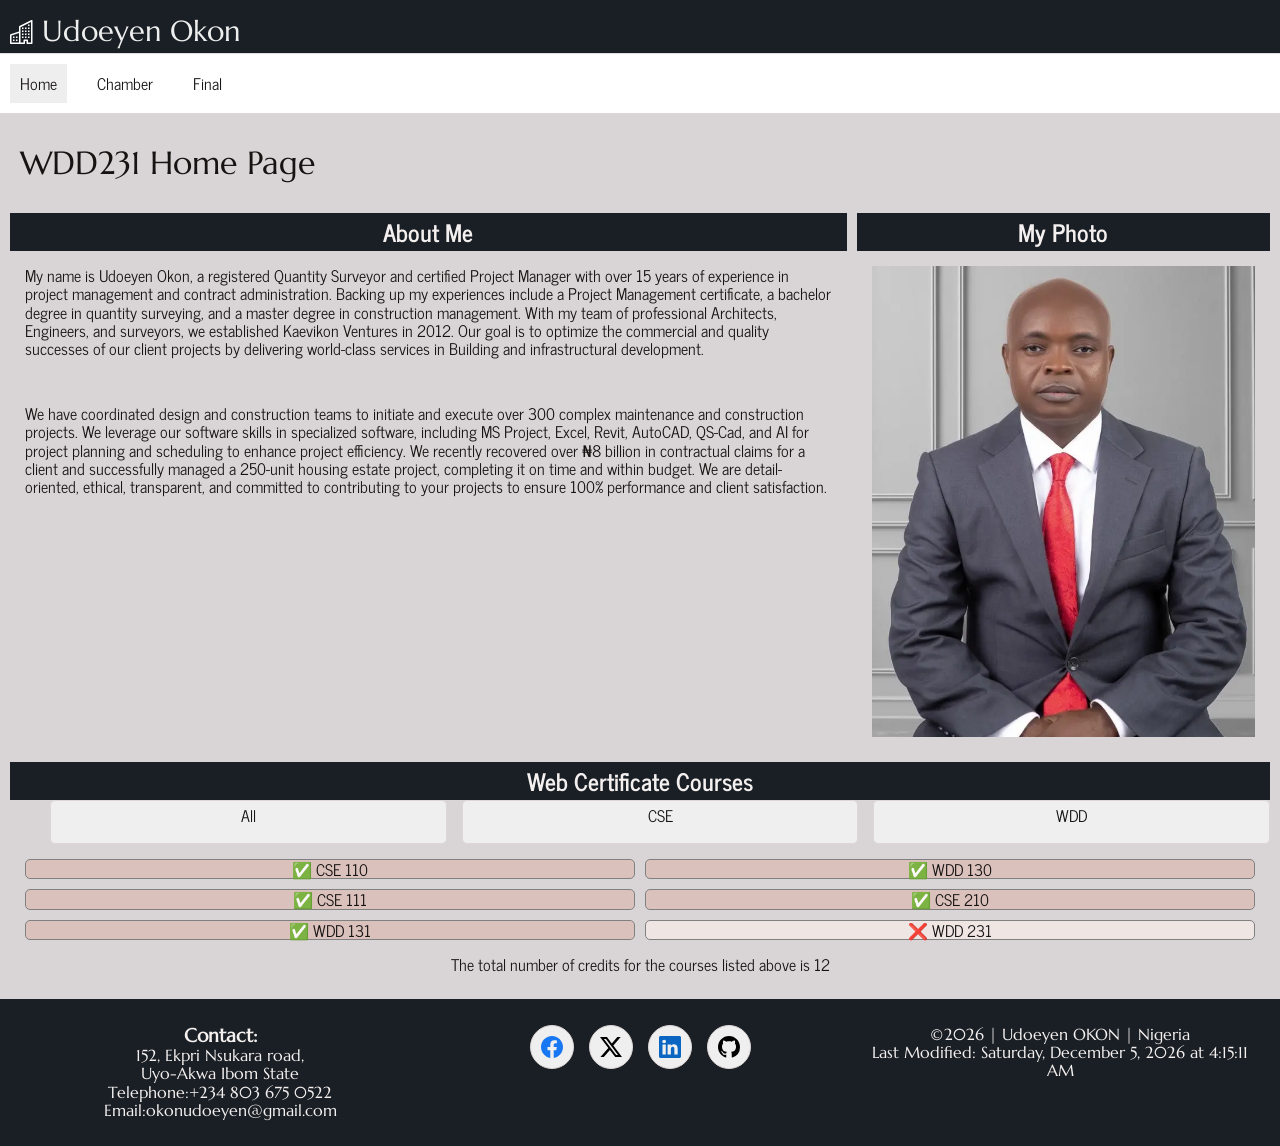
<file: index.html>
<!DOCTYPE html>
<html lang="en">

<head>
    <meta charset="UTF-8">
    <meta name="viewport" content="width=device-width, initial-scale=1.0">
    <title>Web site-Wdd231-Web Front End Development-Udoeyen Okon</title>
    <meta name="description"
        content="My name is Udoeyen OKON. I am studying Web Web Front End Development (WDD231) and I am using this page for self introduction.">
    <meta name="author" content="Udoeyen Aniefiok Okon">
    <link rel="preconnect" href="https://fonts.googleapis.com">
    <link rel="preconnect" href="https://fonts.gstatic.com" crossorigin>
    <link href="https://fonts.googleapis.com/css2?family=News+Cycle&display=swap" rel="stylesheet">
    <link rel="preconnect" href="https://fonts.googleapis.com">
    <link rel="preconnect" href="https://fonts.gstatic.com" crossorigin>
    <link href="https://fonts.googleapis.com/css2?family=Marcellus&family=News+Cycle:wght@700&display=swap"
        rel="stylesheet">
    <link rel="stylesheet" href="styles/normalize.css">
    <link rel="stylesheet" href="styles/base.css">
    <link rel="stylesheet" href="styles/base-large.css">
    <script src="scripts/date.js" defer></script>
    <script src="scripts/navigation.js" defer></script>
    <script src="scripts/course.js" defer></script>
</head>

<body>
    <header>
        <img src="images/logo.svg" width="1" height="1" alt="logo">
        <span>Udoeyen Okon</span>
        <button id="ham-button" class="hamburger"></button>
    </header>
    <nav id="nav-bar" class="navigation">
        <ul>
            <li class="active"><a href="index.html">Home</a></li>
            <li><a href="https://udoeyenokon.github.io/wdd231/chamber/index.html" target="_blank">Chamber</a></li>
            <li><a href="https://udoeyenokon.github.io/wdd231/final-project/index.html" target="_blank">Final</a></li>

        </ul>
    </nav>

    <main>

        <h1>WDD231 Home Page </h1>

        <section class="about-me">
            <h2>About Me</h2>
            <p>My name is Udoeyen Okon, a registered Quantity Surveyor and certified Project Manager with over 15 years
                of
                experience
                in project management and contract administration. Backing up my experiences include a Project
                Management
                certificate, a
                bachelor degree in quantity surveying, and a master degree in construction management.
                With my team of professional Architects, Engineers, and surveyors, we established Kaevikon Ventures in
                2012. Our
                goal is
                to optimize the commercial and quality successes of our client projects by delivering world-class
                services in
                Building
                and infrastructural development.</p>

            <p>We have coordinated design and construction teams to initiate and execute over 300 complex maintenance
                and
                construction
                projects. We leverage our software skills in specialized software, including MS Project, Excel, Revit,
                AutoCAD,
                QS-Cad,
                and AI for project planning and scheduling to enhance project efficiency. We recently recovered over ₦8
                billion in
                contractual claims for a client and successfully managed a 250-unit housing estate project, completing
                it on time
                and
                within budget. We are detail-oriented, ethical, transparent, and committed to contributing to your
                projects to
                ensure
                100% performance and client satisfaction.</p>
        </section>
        <section class="photo">
            <h2>My Photo</h2>
            <img src="images/potrait.webp" width="300" height="400" alt="My Photo" loading="lazy">
        </section>

        <section class="cert-courses">
            <h2>Web Certificate Courses</h2>
            <ul>
                <li><a href="#" id="all">All</a></li>
                <li><a href="#" id="cse">CSE</a></li>
                <li><a href="#" id="wdd">WDD</a></li>
            </ul>

            <div id="course-card"></div>

            <p id="credit"></p>

        </section>

        <dialog id="course-details"></dialog>

    </main>
    <footer>
        <div>
            <h3>Contact:</h3>
            <p>152, Ekpri Nsukara road,</p>
            <p>Uyo-Akwa Ibom State</p>
            <p><span>Telephone:</span>+234 803 675 0522</p>
            <p><span>Email:</span>okonudoeyen@gmail.com</p>
        </div>

        <div class="social-media">
            <a href="https://web.facebook.com/login/" target="_blank"><img src="images/facebook.svg" alt="facebook"
                    width="16" height="16"></a>
            <a href="https://x.com/twitt_login?lang=en" target="_blank"><img src="images/twitter-x.svg"
                    alt="Twitter twitter-x" width="16" height="16"></a>
            <a href="https://www.linkedin.com/in/udoeyen-okon-a13135124/" target="_blank"><img src="images/linkedin.svg"
                    alt="linkedin" width="16" height="16"></a>
            <a href="https://github.com/UdoeyenOkon" target="_blank"><img src="images/github.svg" alt="Github"
                    width="16" height="16"></a>

        </div>

        <div>
            <p>©<span id="CurrentYear"></span> | Udoeyen OKON | Nigeria</p>
            <p class="modified">Last Modified: <span id="LastModified"></span></p>
        </div>
    </footer>
</body>

</html>
</file>
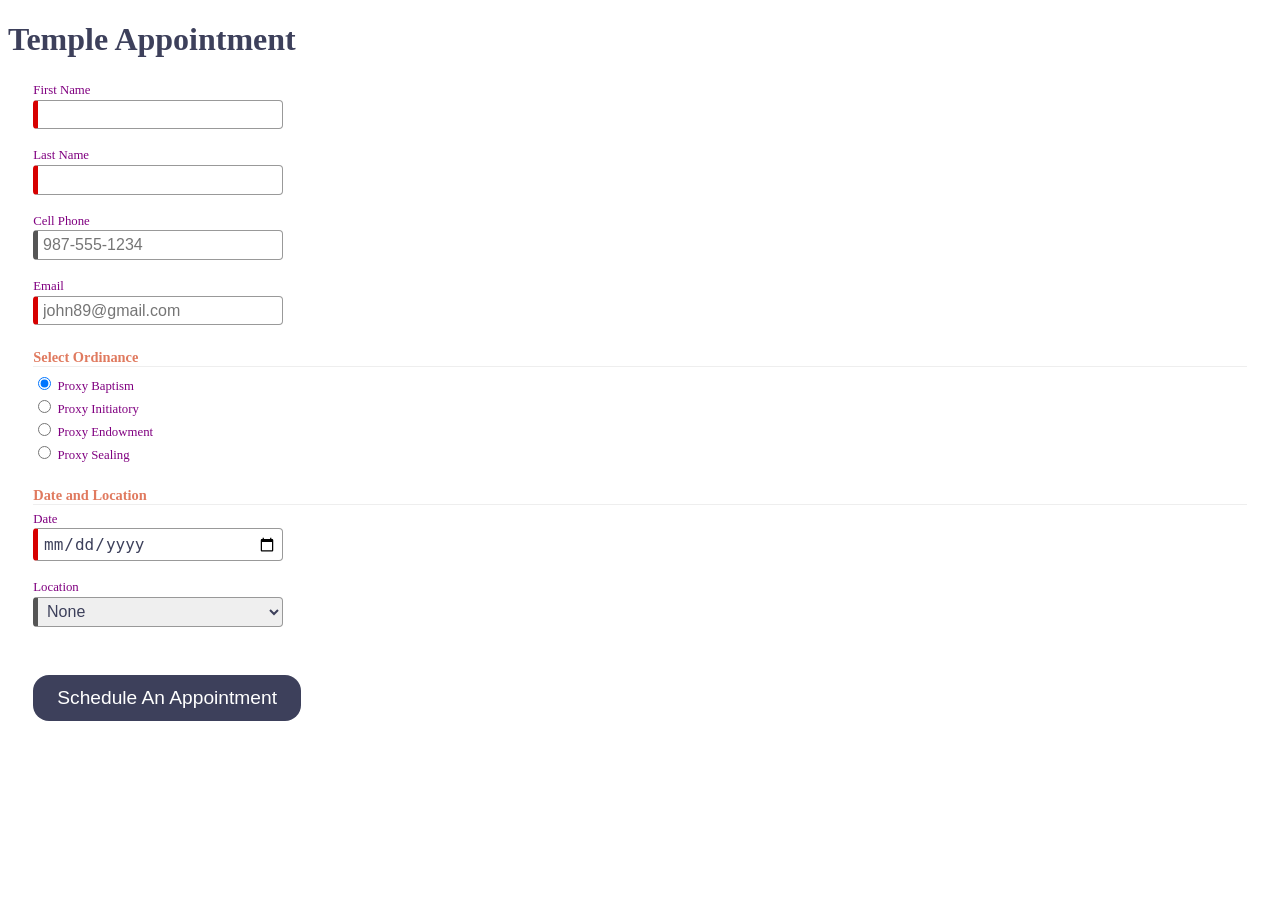
<file: startHere/index.html>
<!DOCTYPE html>
<html lang="en">

<head>
  <meta charset="UTF-8">
  <meta name="viewport" content="width=device-width, initial-scale=1.0">
  <meta name="description" content="Web Lab Start File">
  <meta name="author" content="Paul Cheney">

  <link rel="stylesheet" href="styles/small.css">
  <link rel="stylesheet" href="styles/large.css">

  <title>Web Lab Start File</title>
</head>

<body>

  <main>
    <h1>Temple Appointment</h1>

    <form method="GET" action="thanks.html" class="designOne">
      <label>First Name <input type="text" name="first" required autocomplete="given-name" title="Your First Name"></label>
        <label>Last Name <input type="text" name="last" required autocomplete="family-name" title="Your Last Name"></label>
        <label>Cell Phone <input type="tel" name="phone"  autocomplete="tel" title="A Phone Number with dashes" placeholder="987-555-1234" ></label>
        <label>Email <input type="email" name="email" required placeholder="john89@gmail.com"  title="Your Email" autocomplete="email"></label>
  

        <h3>Select Ordinance</h3>
        <label><input type="radio" name="ordinance" value="Baptism" checked> Proxy Baptism</label>
        <label><input type="radio" name="ordinance" value="Initiatory"> Proxy Initiatory</label>
        <label><input type="radio" name="ordinance" value="Endowment"> Proxy Endowment</label>
        <label><input type="radio" name="ordinance" value="Sealing"> Proxy Sealing</label>

        
        <h3>Date and Location</h3>
        <label>Date <input type="date" name="date" required></label>

        <label>Location
          <select name="location" required>
            <option value="">None</option>
            <option value="Payson">Payson</option>
            <option value="Orem">Orem</option>
            <option value="Provo City Center">Provo City Center</option>
        </label>

        <input type="submit" value="Schedule An Appointment">
    </form>

    
  </main>

</body>
</html>
</file>
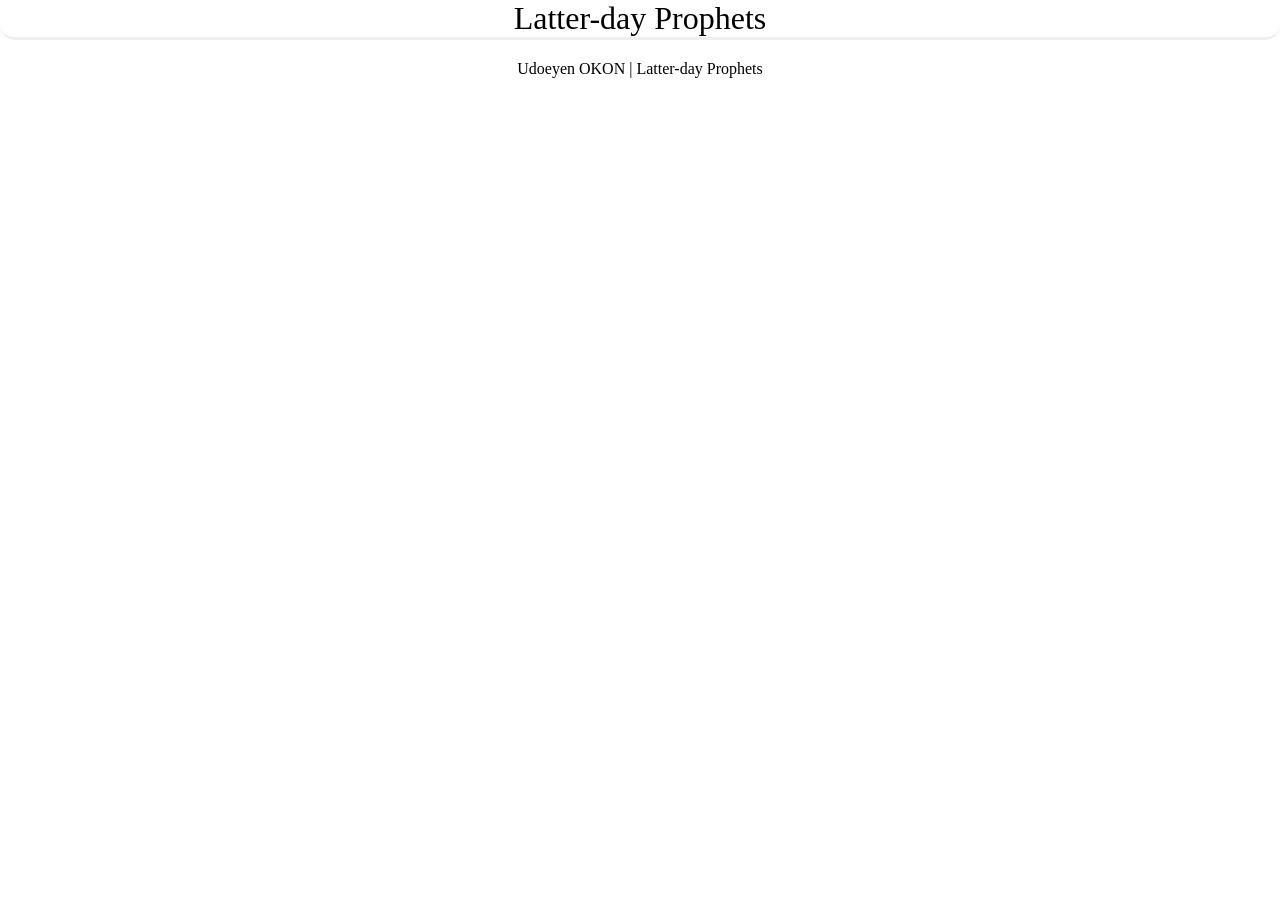
<file: prophets.html>
<!DOCTYPE html>
<html lang="en">
<head>
    <meta charset="UTF-8">
    <meta name="viewport" content="width=device-width, initial-scale=1.0">
    <title>Data Fetching</title>
    <link rel="stylesheet" href="styles/prophets.css">
    <script src="scripts/prophets.js" defer></script>
</head>
<body>
    <header>
        <h1>Latter-day Prophets</h1>
    </header>
    <main>
        <div id="cards"></div>
    </main>
    <footer>
        Udoeyen OKON | Latter-day Prophets
    </footer>
</body>
</html>
</file>
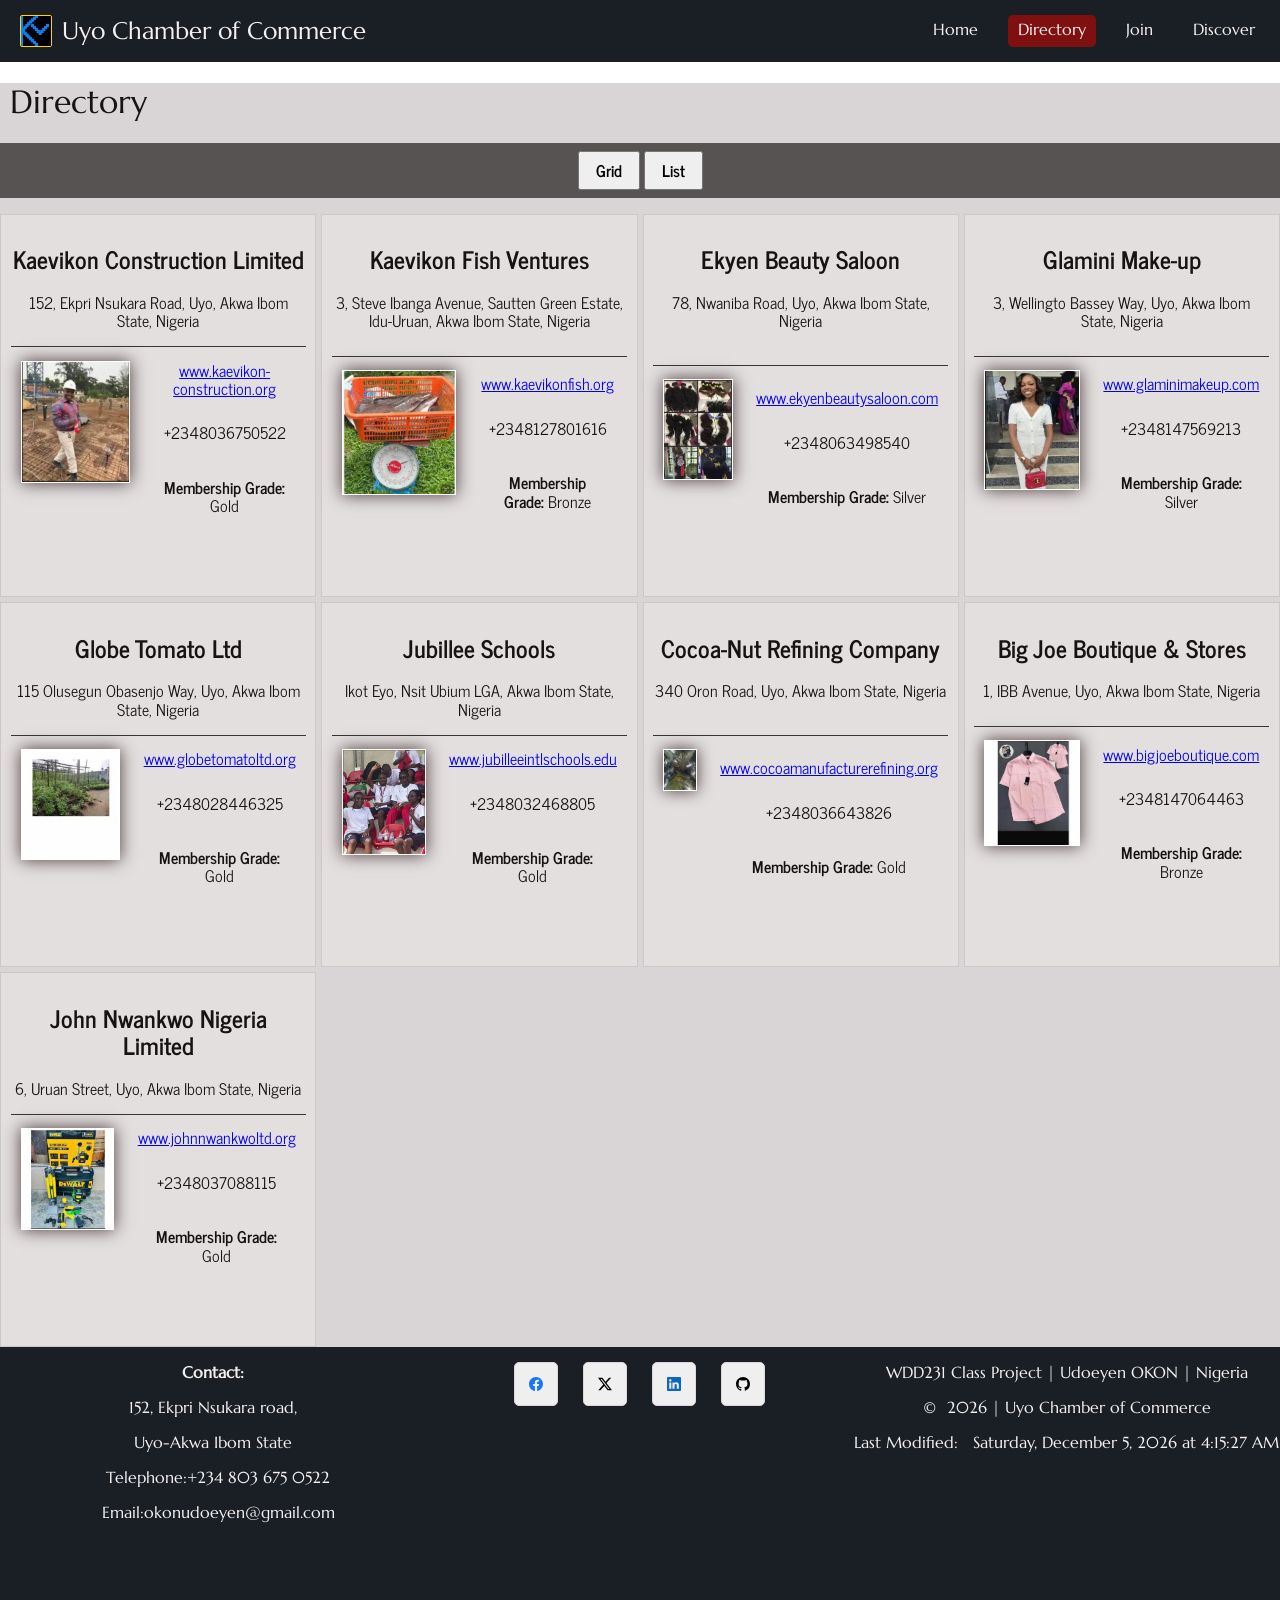
<file: chamber/directory.html>
<!DOCTYPE html>
<html lang="en">

<head>
    <meta charset="UTF-8">
    <meta name="viewport" content="width=device-width, initial-scale=1.0">
    <title> Bussiness Directory for Uyo Chamber of Commerce by Udoeyen Okon</title>
    <meta name="description"
        content="This page layout the bussiness cards for the various bussiness members associated with the Chamber">
    <meta name="author" content="Udoeyen Aniefiok Okon">
    <meta property="og:title" content="Chamber of Commerce, Uyo">
    <meta property="og:description"
        content="Share business contacts to enhance networking and gain insights about competitors and partners.">
    <meta property="og:url" content="https://udoeyenokon.github.io/wdd231/chamber/directory.html">
    <meta property="og:image" content="https://udoeyenokon.github.io/wdd231/chamber/images/social-media-image.webp">
    <link rel="icon" href="images/favicon.ico">
    <link rel="preconnect" href="https://fonts.googleapis.com">
    <link rel="preconnect" href="https://fonts.gstatic.com" crossorigin>
    <link href="https://fonts.googleapis.com/css2?family=Marcellus&family=News+Cycle:wght@400;700&display=swap" rel="stylesheet">
    <link rel="stylesheet" href="styles/normalize.css">
    <link rel="stylesheet" href="styles/chamber.css">
    <link rel="stylesheet" href="styles/chamber-large.css">
    <script src="scripts/date.js" defer></script>
    <script src="scripts/navigation.js" defer></script>
    <script src="scripts/business-card.js" defer></script>


</head>

<body>
    <header>
        <div class="header">
    
            <div class="logo-hamburger">
                <div class="header-logo">
                    <img src="images/favicon1.jpg" width="32" height="32" alt="logo">
    
                    <span>Uyo Chamber of Commerce</span>
                </div>
                <!-- <img src="images/dark-theme.svg" width="1" height="1" alt="background mode" class="dark-theme"> -->
                <button id="ham-button" class="hamburger" aria-label="Close-Open"></button>
    
            </div>
    
    
    
            <nav id="nav-bar" class="navigation">
                <ul>
                    <li><a href="index.html">Home</a></li>
                    <li class="active"><a href="directory.html">Directory</a></li>
                    <li><a href="join.html">Join</a></li>
                    <li><a href="discover.html">Discover</a></li>
                </ul>
            </nav>
    
        </div>
    
    </header>

    <main>
        <h1>Directory</h1>

        <div class="display-buttons">
            <button id="grid">Grid</button>
            <button id="list">List</button>

        </div>

        <div id="business-card"></div>
    </main>

    <footer>
        <div>
            <p><strong>Contact:</strong></p>
            <p>152, Ekpri Nsukara road,</p>
            <p>Uyo-Akwa Ibom State</p>
            <p><span>Telephone:</span>+234 803 675 0522</p>
            <p><span>Email:</span>okonudoeyen@gmail.com</p>
        </div>

        <div class="social-media">
            <a href="https://web.facebook.com/login/" target="_blank" aria-label="facebook"><img src="images/facebook.svg" alt="facebook"
                    width="16" height="16"></a>
            <a href="https://x.com/twitt_login?lang=en" target="_blank" aria-label="twitter"><img src="images/twitter-x.svg"
                    alt="Twitter twitter-x" width="16" height="16"></a>
            <a href="https://www.linkedin.com/in/udoeyen-okon-a13135124/" target="_blank" aria-label="linkedin"><img src="images/linkedin.svg"
                    alt="linkedin" width="16" height="16"></a>
            <a href="https://github.com/UdoeyenOkon" target="_blank" aria-label="github"><img src="images/github.svg" alt="Github"
                    width="16" height="16"></a>

        </div>

        <div>
            <p>WDD231 Class Project | Udoeyen OKON | Nigeria</p>
            <p>©<span id="CurrentYear"></span> | Uyo Chamber of Commerce</p>
            <p class="modified">Last Modified: <span id="LastModified"></span></p>
        </div>
    </footer>
</body>

</html>
</file>
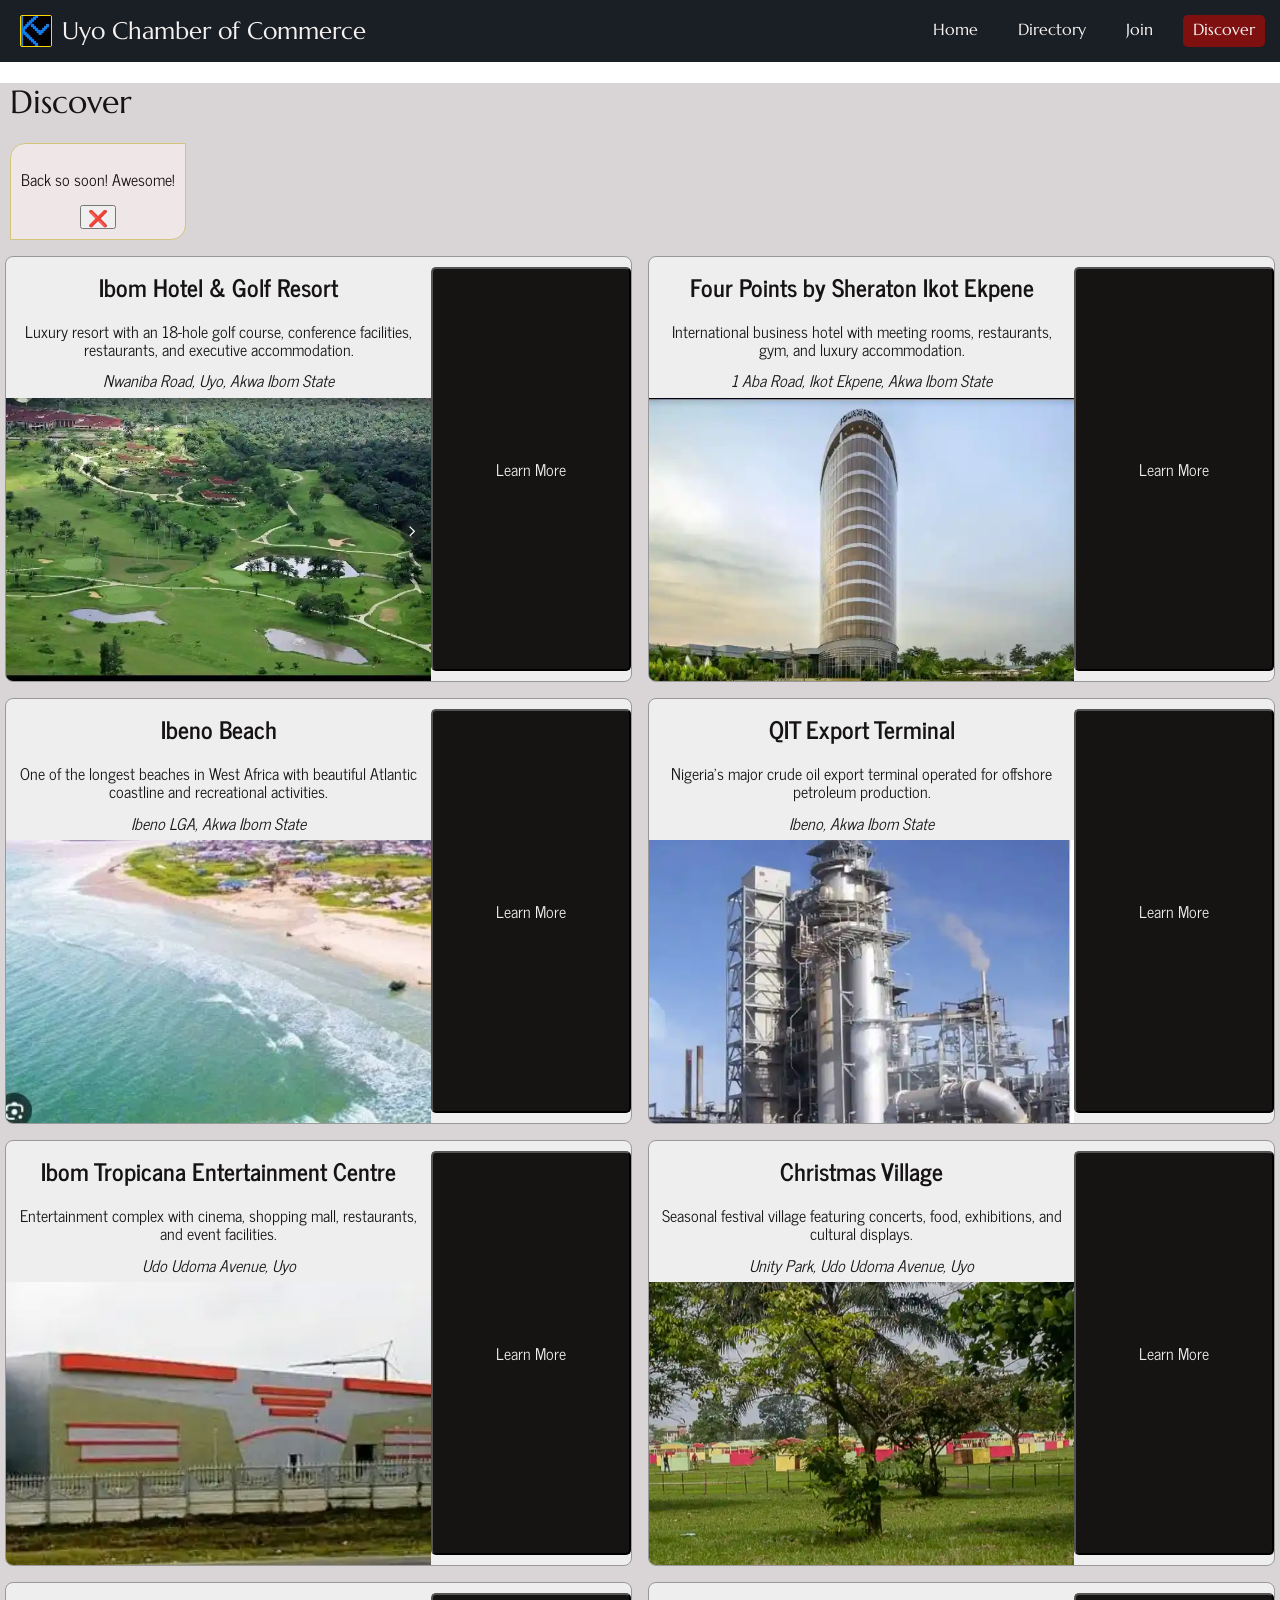
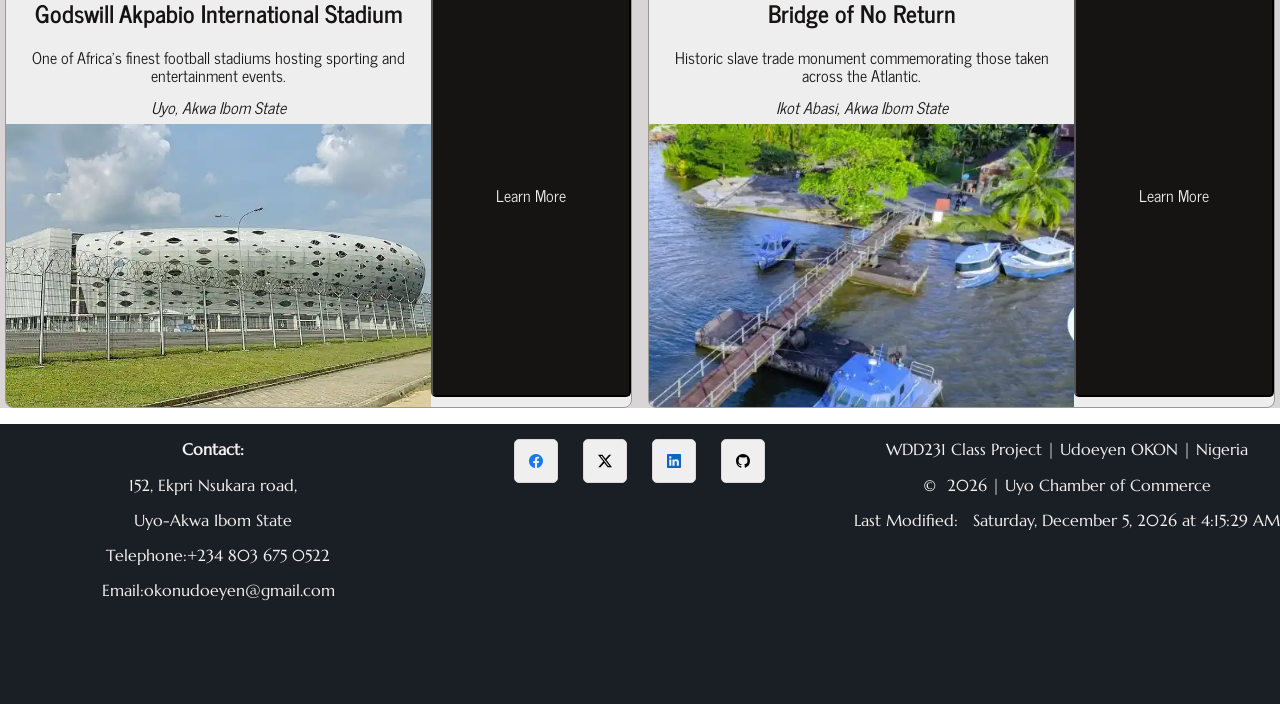
<file: chamber/discover.html>
<!DOCTYPE html>
<html lang="en">

<head>
    <meta charset="UTF-8">
    <meta name="viewport" content="width=device-width, initial-scale=1.0">
    <title> Welcome to Discover Uyo and Akwa Ibom State</title>
    <meta name="description"
        content="This page provides contact information to events and business to connect members the Uyo Chamber of Commerce">
    <meta name="author" content="Udoeyen Aniefiok OKON">
    <meta property="og:title" content="Chamber of Commerce, Uyo">
    <meta property="og:description"
        content="Share business contacts to enhance networking and gain insights about competitors and partners.">
    <meta property="og:url" content="https://udoeyenokon.github.io/wdd231/chamber/directory.html">
    <meta property="og:image" content="https://udoeyenokon.github.io/wdd231/chamber/images/social-media-image.webp">
    <link rel="icon" href="images/favicon.ico">
    <link rel="preconnect" href="https://fonts.googleapis.com">
    <link rel="preconnect" href="https://fonts.gstatic.com" crossorigin>
    <link href="https://fonts.googleapis.com/css2?family=Marcellus&family=News+Cycle:wght@400;700&display=swap"
        rel="stylesheet">
    <link rel="stylesheet" href="styles/normalize.css">
    <link rel="stylesheet" href="styles/chamber.css">
    <link rel="stylesheet" href="styles/discover-medium.css">
    <script src="scripts/date.js" defer></script>
    <script src="scripts/navigation.js" defer></script>
    <script src="scripts/discover.mjs" type="module"></script>


</head>

<body>
    <header>
        <div class="header">

            <div class="logo-hamburger">
                <div class="header-logo">
                    <img src="images/favicon1.jpg" width="32" height="32" alt="logo">

                    <span>Uyo Chamber of Commerce</span>
                </div>
                <!-- <img src="images/dark-theme.svg" width="1" height="1" alt="background mode" class="dark-theme"> -->
                <button id="ham-button" class="hamburger" aria-label="Close-Open"></button>
            </div>



            <nav id="nav-bar" class="navigation">
                <ul>
                    <li><a href="index.html">Home</a></li>
                    <li><a href="directory.html">Directory</a></li>
                    <li><a href="join.html">Join</a></li>
                    <li class="active"><a href="discover.html">Discover</a></li>
                </ul>
            </nav>

        </div>

    </header>


    <main>
        <h1>Discover</h1>

        <div id="visitor-info" class="overlay">
            <div class="message">
                <p id="visit-message"></p>
                <button id="close-btn">❌</button>
            </div>
        </div>


        <div id="businessCard"></div>


    </main>

    <footer>
        <div>
            <p><strong>Contact:</strong></p>
            <p>152, Ekpri Nsukara road,</p>
            <p>Uyo-Akwa Ibom State</p>
            <p><span>Telephone:</span>+234 803 675 0522</p>
            <p><span>Email:</span>okonudoeyen@gmail.com</p>
        </div>

        <div class="social-media">
            <a href="https://web.facebook.com/login/" target="_blank" aria-label="facebook"><img src="images/facebook.svg" alt="facebook" width="16" height="16" loading="lazy"></a>
            <a href="https://x.com/twitt_login?lang=en" target="_blank" aria-label="twitter"><img src="images/twitter-x.svg" alt="Twitter twitter-x" width="16" height="16" loading="lazy"></a>
            <a href="https://www.linkedin.com/in/udoeyen-okon-a13135124/" target="_blank" aria-label="linkedin"><img src="images/linkedin.svg" alt="linkedin" width="16" height="16" loading="lazy"></a>
            <a href="https://github.com/UdoeyenOkon" target="_blank" aria-label="github"><img src="images/github.svg" alt="Github" width="16" height="16" loading="lazy"></a>

        </div>

        <div>
            <p>WDD231 Class Project | Udoeyen OKON | Nigeria</p>
            <p>©<span id="CurrentYear"></span> | Uyo Chamber of Commerce</p>
            <p class="modified">Last Modified: <span id="LastModified"></span></p>
        </div>
    </footer>
</body>

</html>
</file>
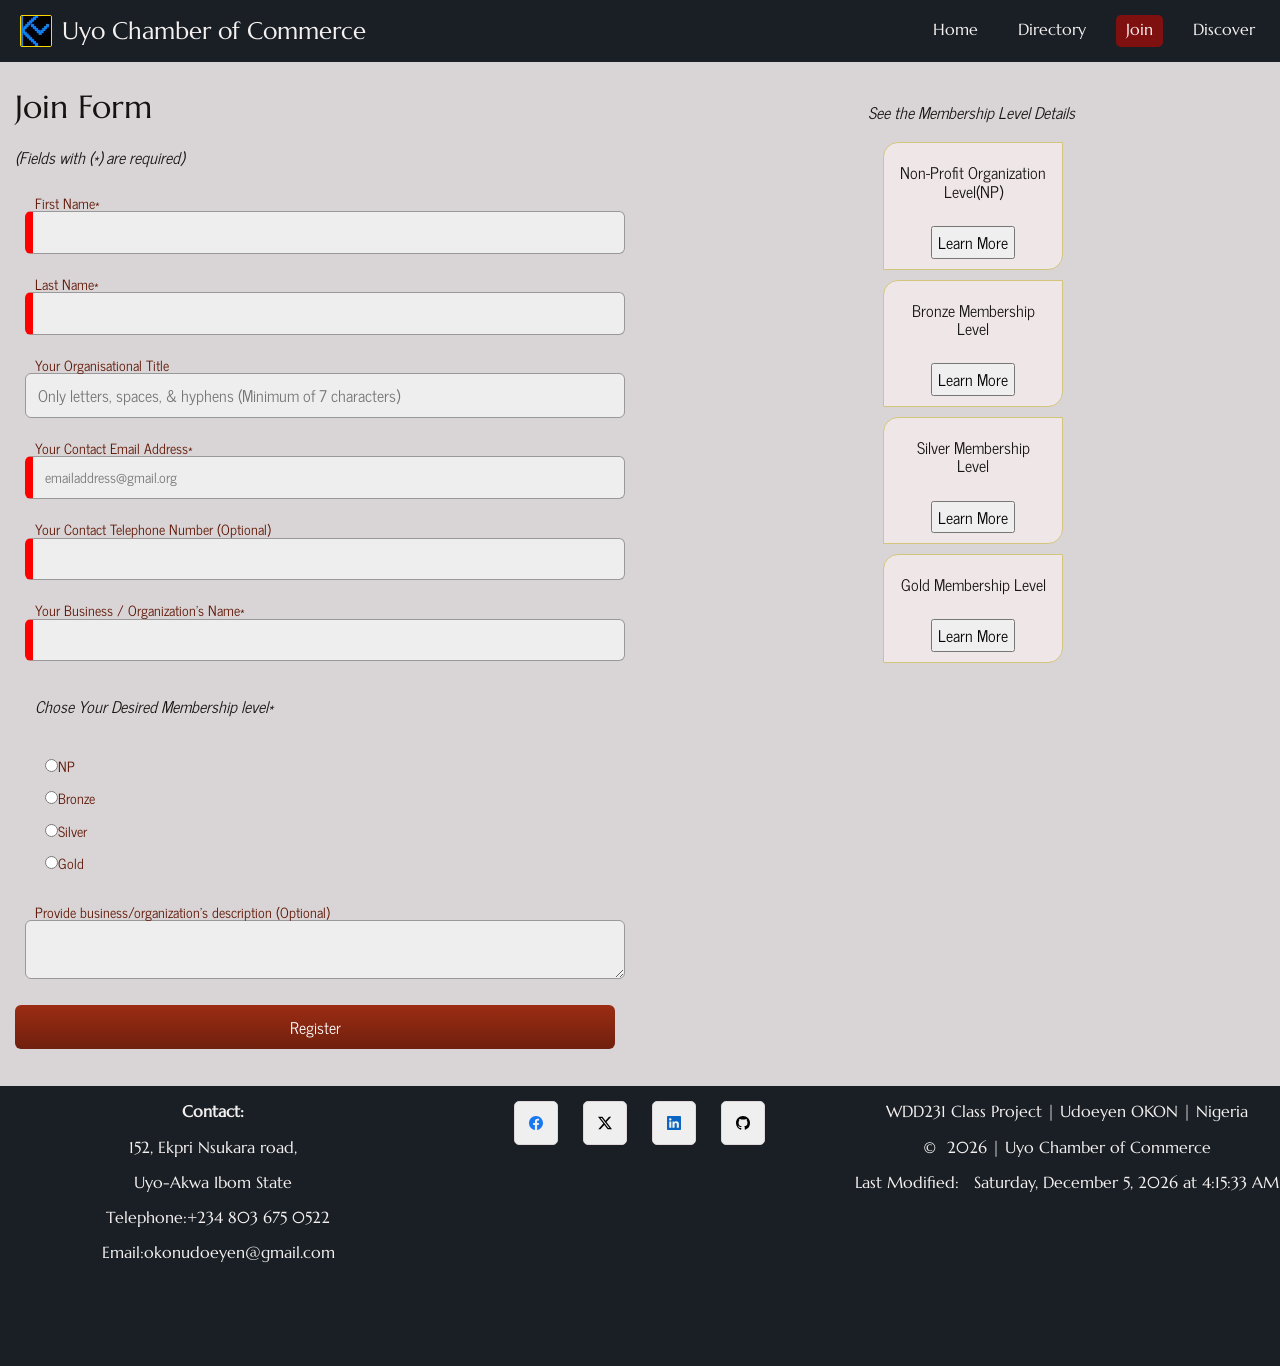
<file: chamber/join.html>
<!DOCTYPE html>
<html lang="en">

<head>
    <meta charset="UTF-8">
    <meta name="viewport" content="width=device-width, initial-scale=1.0">
    <title> Welcome to Join Uyo Chamber of Commerce</title>
    <meta name="description"
        content="This page provides access to business to make enquiries and apply to join the Uyo Chamber of Commerce">
    <meta name="author" content="Udoeyen Aniefiok OKON">
    <meta property="og:title" content="Chamber of Commerce, Uyo">
    <meta property="og:description"
        content="Share business contacts to enhance networking and gain insights about competitors and partners.">
    <meta property="og:url" content="https://udoeyenokon.github.io/wdd231/chamber/directory.html">
    <meta property="og:image" content="https://udoeyenokon.github.io/wdd231/chamber/images/social-media-image.webp">
    <link rel="icon" href="images/favicon.ico">
    <link rel="preconnect" href="https://fonts.googleapis.com">
    <link rel="preconnect" href="https://fonts.gstatic.com" crossorigin>
    <link href="https://fonts.googleapis.com/css2?family=Marcellus&family=News+Cycle:wght@400;700&display=swap"
        rel="stylesheet">
    <link rel="stylesheet" href="styles/normalize.css">
    <link rel="stylesheet" href="styles/chamber.css">
    <link rel="stylesheet" href="styles/chamber-large.css">
    <script src="scripts/date.js" defer></script>
    <script src="scripts/navigation.js" defer></script>
    <script src="scripts/join.js" defer></script>


</head>

<body>
    <header>
        <div class="header">

            <div class="logo-hamburger">
                <div class="header-logo">
                    <img src="images/favicon1.jpg" width="32" height="32" alt="logo">

                    <span>Uyo Chamber of Commerce</span>
                </div>
                <!-- <img src="images/dark-theme.svg" width="1" height="1" alt="background mode" class="dark-theme"> -->
                <button id="ham-button" class="hamburger" aria-label="Close-Open"></button>

            </div>



            <nav id="nav-bar" class="navigation">
                <ul>
                    <li><a href="index.html">Home</a></li>
                    <li><a href="directory.html">Directory</a></li>
                    <li class="active"><a href="join.html">Join</a></li>
                    <li><a href="discover.html">Discover</a></li>
                </ul>
            </nav>

        </div>

    </header>


    <main class="reg-form">
        <div class=" form1">
            <h1>Join Form</h1>
            <p><span id="note">(Fields with (*) are required)</span></p>

            <form action="thankyou.html" method="get" class="contact-form">

                <div>
                    <label for="firstName">First Name*<input type="text" id="firstName" name="firstName" required
                            autocomplete="given-name" title="firstName"></label>
                </div>
                <div>
                    <label for="lastName">Last Name*<input type="text" id="lastName" name="lastName" required
                            autocomplete="family-name" title="lastName"></label>
                </div>
                <div>
                    <label for="title">Your Organisational Title</label>
                    <input type="text" id="title" name="title" autocomplete="organization-title"
                        pattern="[A-Za-z \-]{7,}" title="title"
                        placeholder="Only letters, spaces, & hyphens (Minimum of 7 characters)">
                </div>
                <div>
                    <label for="email">Your Contact Email Address*<input type="email" id="email" name="email"
                            title="email" required placeholder="emailaddress@gmail.org" autocomplete="email"></label>
                </div>
                <div>
                    <label for="telephone">Your Contact Telephone Number (Optional)<input type="tel" id="telephone"
                            required title="telephone" autocomplete="tel" name="telephone"></label>
                </div>
                <div>
                    <label for="organizationName">Your Business / Organization's Name*<input type="text"
                            title="organizationName" id="organizationName" name="organizationName" required
                            autocomplete="organization"></label>
                </div>

                <div>
                    <p><span id="note2">Chose Your Desired Membership level*</span></p>
                    <div class="radio">
                        <label for="np"><input id="np" type="radio" name="level" value="np" required>NP</label>
                        <label for="bronze"><input id="bronze" type="radio" name="level" value="bronze"
                                required>Bronze</label>
                        <label for="silver"><input id="silver" type="radio" name="level" value="silver"
                                required>Silver</label>
                        <label for="gold"><input id="gold" type="radio" name="level" value="gold" required>Gold</label>

                        <!-- <div id="radio"></div> -->

                    </div>
                </div>

                <div>
                    <label>Provide business/organization's description (Optional)<textarea name="description"
                            title="description" id="details"></textarea></label>
                </div>

                <input id="timestamp" type="hidden" name="timestamp" title="timestamp"></label>

                <input type="submit" value="Register">

            </form>
        </div>

        <div class="form2">
            <p><span id="note3">See the Membership Level Details</span></p>

            <div id="membership-card" class="card"></div>

            <dialog id="membershipLevelDetails"></dialog>
        </div>



    </main>

    <footer>
        <div>
            <p><strong>Contact:</strong></p>
            <p>152, Ekpri Nsukara road,</p>
            <p>Uyo-Akwa Ibom State</p>
            <p><span>Telephone:</span>+234 803 675 0522</p>
            <p><span>Email:</span>okonudoeyen@gmail.com</p>
        </div>

        <div class="social-media">
            <a href="https://web.facebook.com/login/" target="_blank" aria-label="facebook"><img
                    src="images/facebook.svg" alt="facebook" width="16" height="16" loading="lazy"></a>
            <a href="https://x.com/twitt_login?lang=en" target="_blank" aria-label="twitter"><img
                    src="images/twitter-x.svg" alt="Twitter twitter-x" width="16" height="16" loading="lazy"></a>
            <a href="https://www.linkedin.com/in/udoeyen-okon-a13135124/" target="_blank" aria-label="linkedin"><img
                    src="images/linkedin.svg" alt="linkedin" width="16" height="16" loading="lazy"></a>
            <a href="https://github.com/UdoeyenOkon" target="_blank" aria-label="github"><img src="images/github.svg"
                    alt="Github" width="16" height="16" loading="lazy"></a>

        </div>

        <div>
            <p>WDD231 Class Project | Udoeyen OKON | Nigeria</p>
            <p>©<span id="CurrentYear"></span> | Uyo Chamber of Commerce</p>
            <p class="modified">Last Modified: <span id="LastModified"></span></p>
        </div>
    </footer>
</body>

</html>
</file>
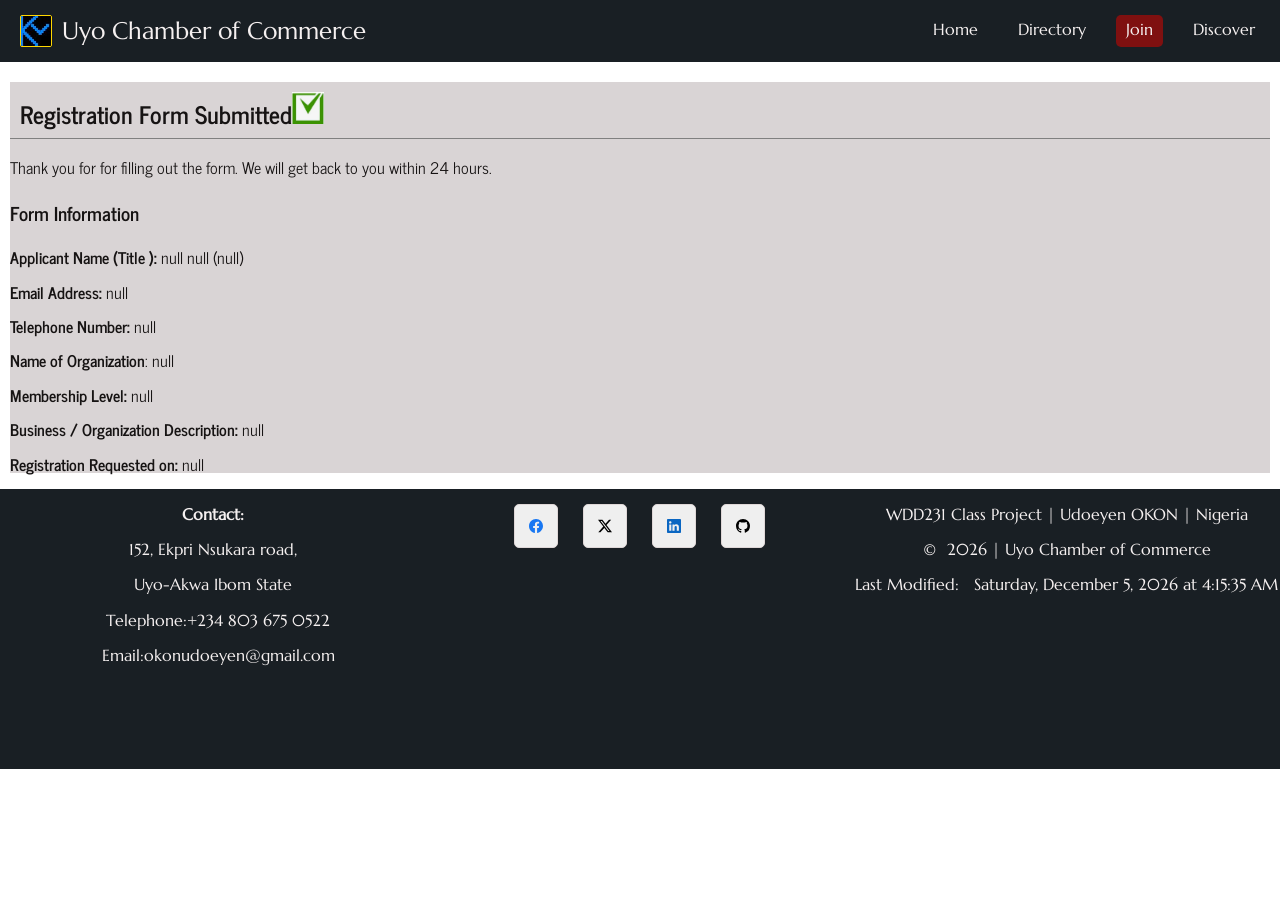
<file: chamber/thankyou.html>
<!DOCTYPE html>
<html lang="en">

<head>
    <meta charset="UTF-8">
    <meta name="viewport" content="width=device-width, initial-scale=1.0">
    <title> Welcome to Uyo Chamber of Commerce by Udoeyen OKON</title>
    <meta name="description"
        content="This page provides a feedback to customers on successful submission of their eqnquiriesabout the Chamber">
    <meta name="author" content="Udoeyen Aniefiok OKON">
    <meta property="og:title" content="Chamber of Commerce, Uyo">
    <meta property="og:description"
        content="Share business contacts to enhance networking and gain insights about competitors and partners.">
    <meta property="og:url" content="https://udoeyenokon.github.io/wdd231/chamber/directory.html">
    <meta property="og:image" content="https://udoeyenokon.github.io/wdd231/chamber/images/social-media-image.webp">
    <link rel="icon" href="images/favicon.ico">
    <link rel="preconnect" href="https://fonts.googleapis.com">
    <link rel="preconnect" href="https://fonts.gstatic.com" crossorigin>
    <link href="https://fonts.googleapis.com/css2?family=Marcellus&family=News+Cycle:wght@400;700&display=swap"
        rel="stylesheet">
    <link rel="stylesheet" href="styles/normalize.css">
    <link rel="stylesheet" href="styles/chamber.css">
    <link rel="stylesheet" href="styles/chamber-large.css">
    <script src="scripts/date.js" defer></script>
    <script src="scripts/navigation.js" defer></script>
    <script src="scripts/thankyou.js" defer></script>

</head>

<body>
    <header>
        <div class="header">

            <div class="logo-hamburger">
                <div class="header-logo">
                    <img src="images/favicon1.jpg" width="32" height="32" alt="logo">

                    <span>Uyo Chamber of Commerce</span>
                </div>
                <!-- <img src="images/dark-theme.svg" width="1" height="1" alt="background mode" class="dark-theme"> -->
                <button id="ham-button" class="hamburger" aria-label="Close-Open"></button>
            </div>

            <nav id="nav-bar" class="navigation">
                <ul>
                    <li><a href="index.html">Home</a></li>
                    <li><a href="directory.html">Directory</a></li>
                    <li class="active"><a href="join.html">Join</a></li>
                    <li><a href="discover.html">Discover</a></li>
                </ul>
            </nav>

        </div>

    </header>

    <main class="thank-you">
        <h2>Registration Form Submitted<img src="images/checker.webp" width="32" height="32" alt="checker"></h2>

        <p>Thank you for for filling out the form. We will get back to you within 24 hours.</p>

        <div>
            <h3>Form Information</h3>
            <div id="form-info"></div>
        </div>
    </main>

    <footer>
        <div>
            <p><strong>Contact:</strong></p>
            <p>152, Ekpri Nsukara road,</p>
            <p>Uyo-Akwa Ibom State</p>
            <p><span>Telephone:</span>+234 803 675 0522</p>
            <p><span>Email:</span>okonudoeyen@gmail.com</p>
        </div>

        <div class="social-media">
            <a href="https://web.facebook.com/login/" target="_blank" aria-label="facebook"><img
                    src="images/facebook.svg" alt="facebook" width="16" height="16" loading="lazy"></a>
            <a href="https://x.com/twitt_login?lang=en" target="_blank" aria-label="twitter"><img
                    src="images/twitter-x.svg" alt="Twitter twitter-x" width="16" height="16" loading="lazy"></a>
            <a href="https://www.linkedin.com/in/udoeyen-okon-a13135124/" target="_blank" aria-label="linkedin"><img
                    src="images/linkedin.svg" alt="linkedin" width="16" height="16" loading="lazy"></a>
            <a href="https://github.com/UdoeyenOkon" target="_blank" aria-label="github"><img src="images/github.svg"
                    alt="Github" width="16" height="16" loading="lazy"></a>

        </div>

        <div>
            <p>WDD231 Class Project | Udoeyen OKON | Nigeria</p>
            <p>©<span id="CurrentYear"></span> | Uyo Chamber of Commerce</p>
            <p class="modified">Last Modified: <span id="LastModified"></span></p>
        </div>
    </footer>
</body>

</html>
</file>
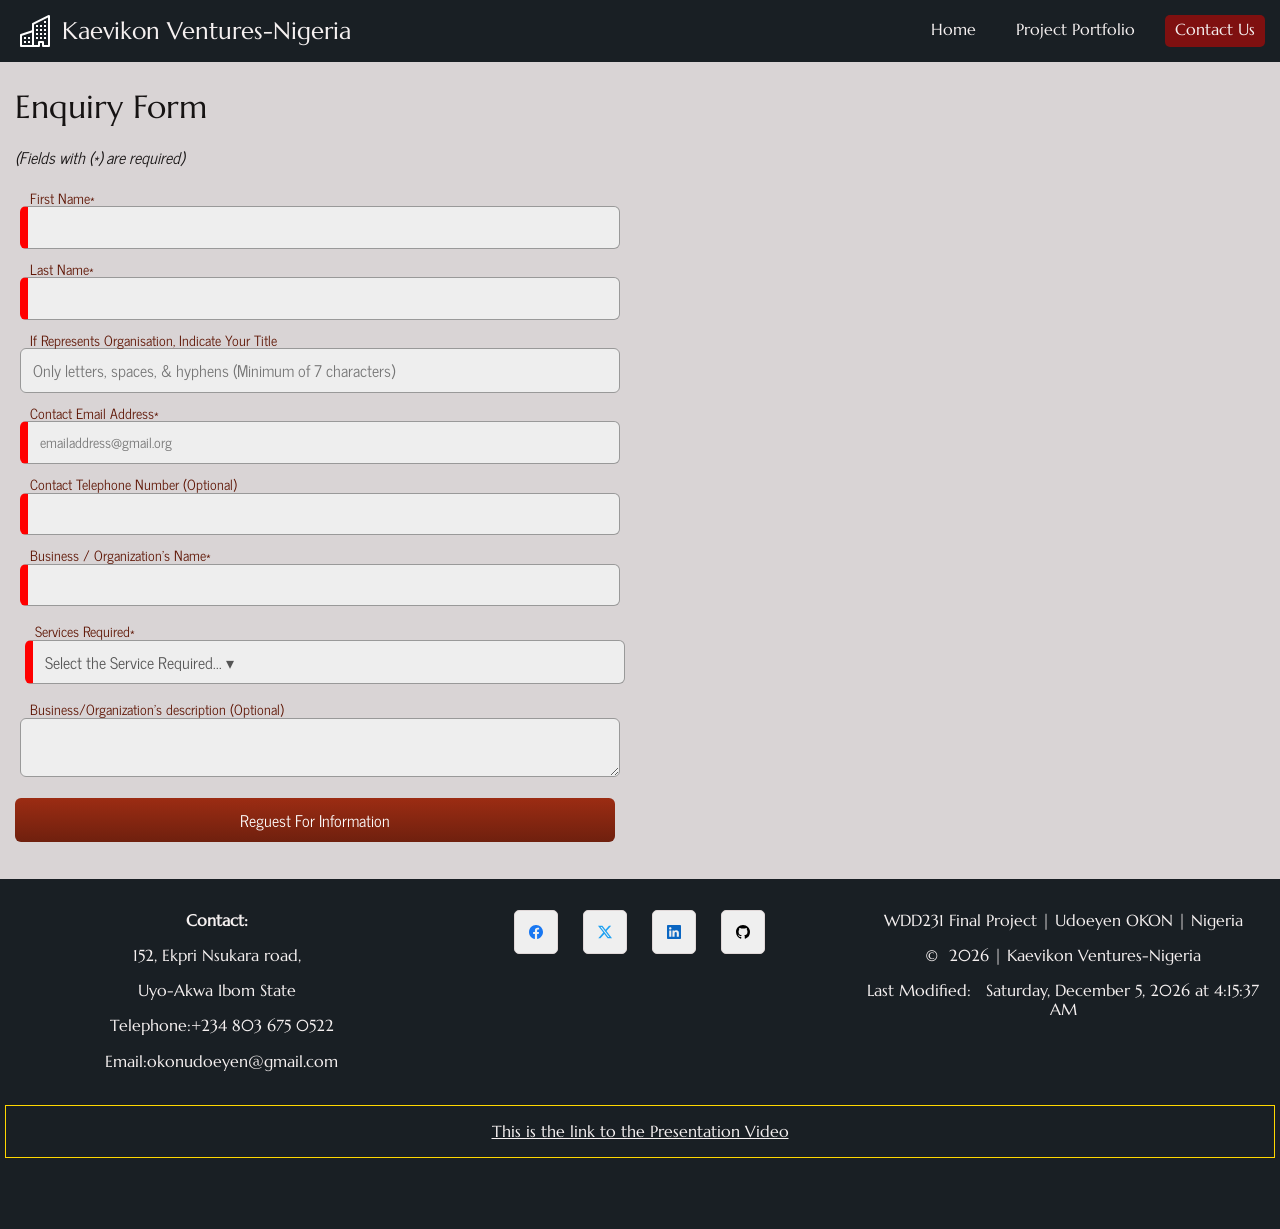
<file: final-project/enquiry.html>
<!DOCTYPE html>
<html lang="en">

<head>
    <meta charset="UTF-8">
    <meta name="viewport" content="width=device-width, initial-scale=1.0">
    <title> Kaevikon Ventures-Nigeria</title>
    <meta name="description"
        content="This page presents a form to facilitates and elicits requirements from customers Kaevikon Ventures">
    <meta name="author" content="Udoeyen Aniefiok OKON">
    <meta property="og:title" content="Kaevikon Ventures, Nigeria">
    <meta property="og:description" content=">We design, build, consult, and manage your construction and IT projects.">
    <meta property="og:url" content="https://udoeyenokon.github.io/wdd231/final-project/index.html">
    <meta property="og:image"
        content="https://udoeyenokon.github.io/wdd231/final-project/images/meta-og-social-media.webp">
    <link rel="icon" href="images/kaevikon-favicon.ico">
    <link rel="preconnect" href="https://fonts.googleapis.com">
    <link rel="preconnect" href="https://fonts.gstatic.com" crossorigin>
    <link href="https://fonts.googleapis.com/css2?family=Marcellus&family=News+Cycle:wght@400;700&display=swap"
        rel="stylesheet">
    <link rel="stylesheet" href="styles/normalize.css">
    <link rel="stylesheet" href="styles/final-project.css">
    <link rel="stylesheet" href="styles/final-project-large.css">
    <script src="scripts/final-project.js" type="module"></script>
    <script src="scripts/enquiry.js" defer></script>
</head>

<body>
    <header>
        <div class="header">
            <div class="logo-hamburger">
                <div class="header-logo">
                    <img src="images/buildings.svg" width="32" height="32" alt="logo">
                    <span>Kaevikon Ventures-Nigeria</span>
                </div>
                <!-- <img src="images/dark-theme.svg" width="1" height="1" alt="background mode" class="dark-theme"> -->
                <button id="ham-button" class="hamburger" aria-label="Close-Open"></button>
            </div>

            <nav id="nav-bar" class="navigation">
                <ul>
                    <li><a href="index.html">Home</a></li>
                    <li><a href="portfolio.html">Project Portfolio</a></li>
                    <li class="active"><a href="enquiry.html">Contact Us</a></li>
                </ul>
            </nav>

        </div>

    </header>

    <main class="reg-form">
        <div class=" form1">
            <h1>Enquiry Form</h1>
            <p><span id="note">(Fields with (*) are required)</span></p>

            <form action="thankyou.html" method="get" class="contact-form">

                <div>
                    <label for="firstName">First Name*<input type="text" id="firstName" name="firstName" required
                            autocomplete="given-name" title="firstName"></label>
                </div>
                <div>
                    <label for="lastName">Last Name*<input type="text" id="lastName" name="lastName" required
                            autocomplete="family-name" title="lastName"></label>
                </div>
                <div>
                    <label for="title">If Represents Organisation, Indicate Your Title</label>
                    <input type="text" id="title" name="title" autocomplete="organization-title"
                        pattern="[A-Za-z \-]{7,}" title="title"
                        placeholder="Only letters, spaces, & hyphens (Minimum of 7 characters)">
                </div>
                <div>
                    <label for="email">Contact Email Address*<input type="email" id="email" name="email" title="email"
                            required placeholder="emailaddress@gmail.org" autocomplete="email"></label>
                </div>
                <div>
                    <label for="telephone">Contact Telephone Number (Optional)<input type="tel" id="telephone" required
                            title="telephone" autocomplete="tel" name="telephone"></label>
                </div>
                <div>
                    <label for="organizationName">Business / Organization's Name*<input type="text"
                            title="organizationName" id="organizationName" name="organizationName" required
                            autocomplete="organization"></label>
                </div>

                <div>
                    <div>
                        <label for="service">Services Required*</label>
                        <select name="product" id="service" required>
                            <option value="" disabled selected>Select the Service Required... &#9662;</option>
                            <!-- options will go here -->
                        </select>
                    </div>
                </div>

                <div>
                    <label>Business/Organization's description (Optional)<textarea name="description"
                            title="description" id="details"></textarea></label>
                </div>

                <input id="timestamp" type="hidden" name="timestamp" title="timestamp">

                <input type="submit" value="Reguest For Information">

            </form>
        </div>
    </main>



    <footer>
        <div class="footer">
            <div>
                <p><strong>Contact:</strong></p>
                <p>152, Ekpri Nsukara road,</p>
                <p>Uyo-Akwa Ibom State</p>
                <p><span>Telephone:</span>+234 803 675 0522</p>
                <p><span>Email:</span>okonudoeyen@gmail.com</p>
            </div>

            <div class="social-media">
                <a href="https://web.facebook.com/login/" target="_blank" aria-label="facebook"><img
                        src="images/facebook.svg" alt="facebook" width="16" height="16" loading="lazy"></a>
                <a href="https://x.com/twitt_login?lang=en" target="_blank" aria-label="twitter"><img
                        src="images/twitter-x.svg" alt="Twitter twitter-x" width="16" height="16" loading="lazy"></a>
                <a href="https://www.linkedin.com/in/udoeyen-okon-a13135124/" target="_blank" aria-label="linkedin"><img
                        src="images/linkedin.svg" alt="linkedin" width="16" height="16" loading="lazy"></a>
                <a href="https://github.com/UdoeyenOkon" target="_blank" aria-label="github"><img
                        src="images/github.svg" alt="Github" width="16" height="16" loading="lazy"></a>
            </div>

            <div>
                <p>WDD231 Final Project | Udoeyen OKON | Nigeria</p>
                <p>©<span id="CurrentYear"></span> | Kaevikon Ventures-Nigeria</p>
                <p class="modified">Last Modified: <span id="LastModified"></span></p>
            </div>
        </div>


        <a href="https://www.loom.com/share/46fe55ad82bb4cccacebd52ee093cf1d" target="_blank">This is the link to the
            Presentation Video</a>

    </footer>
</body>

</html>
</file>
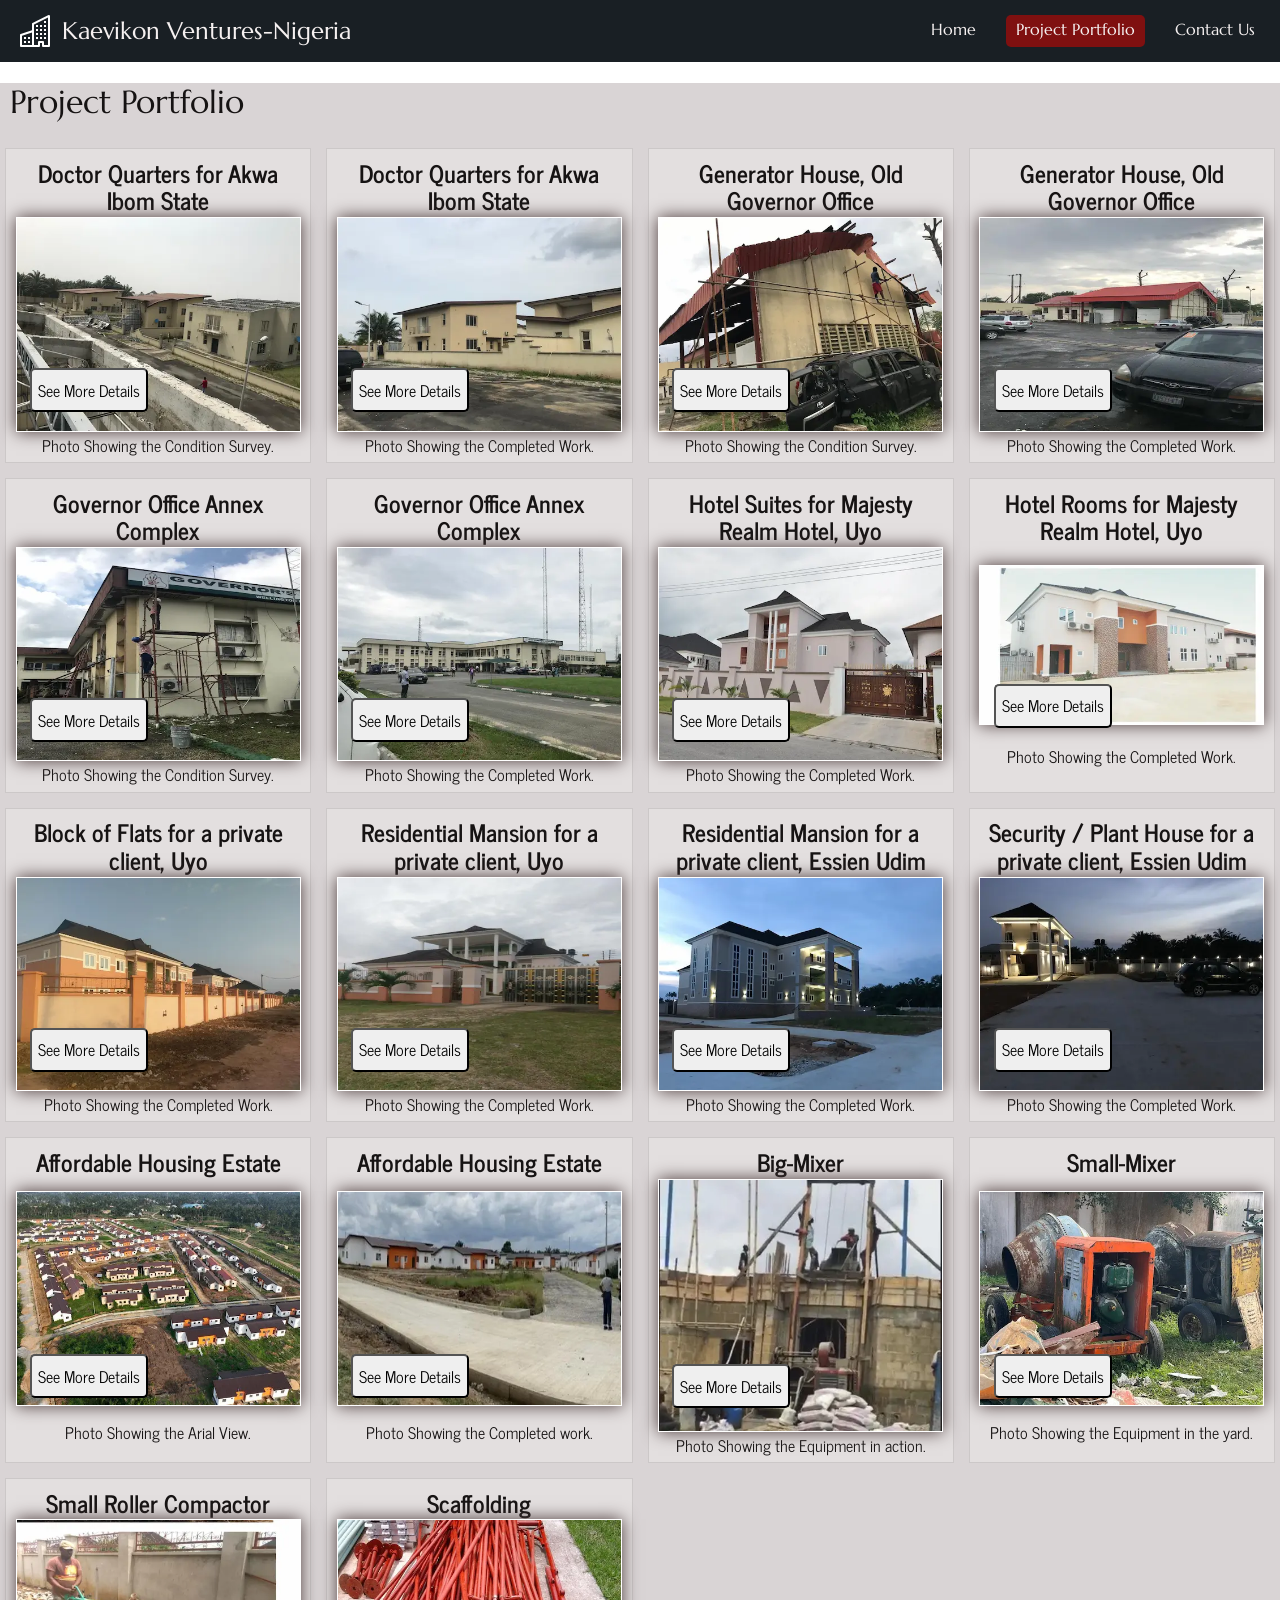
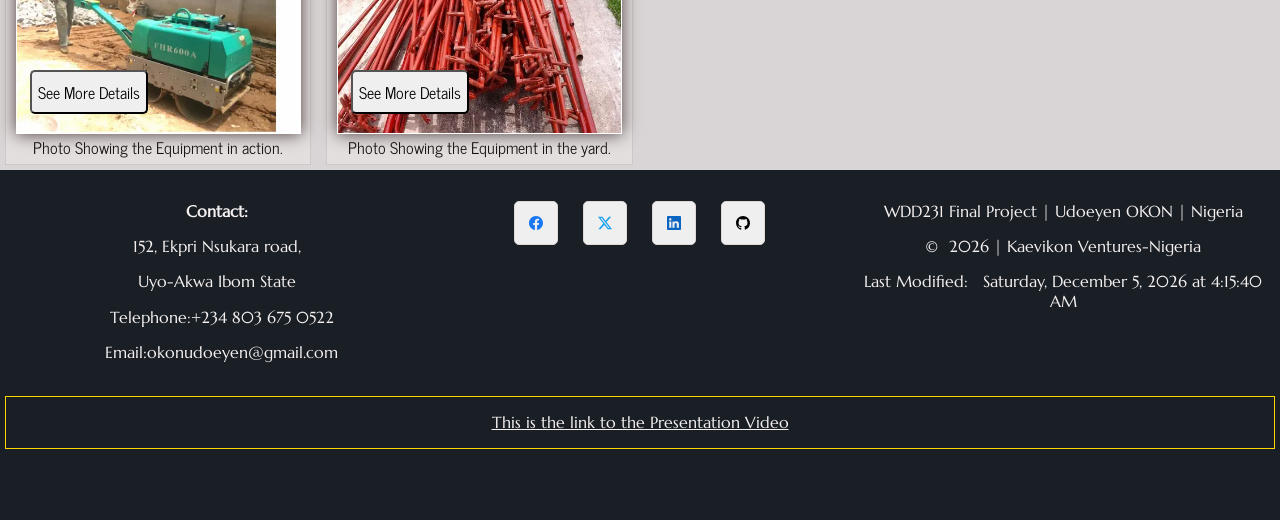
<file: final-project/portfolio.html>
<!DOCTYPE html>
<html lang="en">

<head>
    <meta charset="UTF-8">
    <meta name="viewport" content="width=device-width, initial-scale=1.0">
    <title> Kaevikon Ventures-Nigeria</title>
    <meta name="description"
        content="This page showcases past projects, equipment, services completed by Kaevikon Ventures">
    <meta name="author" content="Udoeyen Aniefiok OKON">
    <meta property="og:title" content="Kaevikon Ventures, Nigeria">
    <meta property="og:description" content=">We design, build, consult, and manage your construction and IT projects.">
    <meta property="og:url" content="https://udoeyenokon.github.io/wdd231/final-project/index.html">
    <meta property="og:image" content="https://udoeyenokon.github.io/wdd231/final-project/images/meta-og-social-media.webp">
    <link rel="icon" href="images/kaevikon-favicon.ico">
    <link rel="preconnect" href="https://fonts.googleapis.com">
    <link rel="preconnect" href="https://fonts.gstatic.com" crossorigin>
    <link href="https://fonts.googleapis.com/css2?family=Marcellus&family=News+Cycle:wght@400;700&display=swap"
        rel="stylesheet">
    <link rel="stylesheet" href="styles/normalize.css">
    <link rel="stylesheet" href="styles/final-project.css">
    <link rel="stylesheet" href="styles/final-project-large.css">
    <script src="scripts/final-project.js" type="module"></script>
    <script src="scripts/portfolio.js" defer></script>
</head>

<body>
    <header>
        <div class="header">
            <div class="logo-hamburger">
                <div class="header-logo">
                    <img src="images/buildings.svg" width="32" height="32" alt="logo">
                    <span>Kaevikon Ventures-Nigeria</span>
                </div>
                <!-- <img src="images/dark-theme.svg" width="1" height="1" alt="background mode" class="dark-theme"> -->
                <button id="ham-button" class="hamburger" aria-label="Close-Open"></button>
            </div>

            <nav id="nav-bar" class="navigation">
                <ul>
                    <li><a href="index.html">Home</a></li>
                    <li class="active"><a href="portfolio.html">Project Portfolio</a></li>
                    <li><a href="enquiry.html">Contact Us</a></li>
                </ul>
            </nav>

        </div>

    </header>

    <main>
        <h1>Project Portfolio</h1>

        <div class="portfolio-photo"></div>

        <dialog id="project-details"></dialog>

    </main>

   

<footer>
    <div class="footer">
        <div>
            <p><strong>Contact:</strong></p>
            <p>152, Ekpri Nsukara road,</p>
            <p>Uyo-Akwa Ibom State</p>
            <p><span>Telephone:</span>+234 803 675 0522</p>
            <p><span>Email:</span>okonudoeyen@gmail.com</p>
        </div>

        <div class="social-media">
            <a href="https://web.facebook.com/login/" target="_blank" aria-label="facebook"><img
                    src="images/facebook.svg" alt="facebook" width="16" height="16" loading="lazy"></a>
            <a href="https://x.com/twitt_login?lang=en" target="_blank" aria-label="twitter"><img
                    src="images/twitter-x.svg" alt="Twitter twitter-x" width="16" height="16" loading="lazy"></a>
            <a href="https://www.linkedin.com/in/udoeyen-okon-a13135124/" target="_blank" aria-label="linkedin"><img
                    src="images/linkedin.svg" alt="linkedin" width="16" height="16" loading="lazy"></a>
            <a href="https://github.com/UdoeyenOkon" target="_blank" aria-label="github"><img src="images/github.svg"
                    alt="Github" width="16" height="16" loading="lazy"></a>
        </div>

        <div>
            <p>WDD231 Final Project | Udoeyen OKON | Nigeria</p>
            <p>©<span id="CurrentYear"></span> | Kaevikon Ventures-Nigeria</p>
            <p class="modified">Last Modified: <span id="LastModified"></span></p>
        </div>
    </div>


    <a href="https://www.loom.com/share/46fe55ad82bb4cccacebd52ee093cf1d" target="_blank">This is the link to the Presentation Video</a>

</footer>
</body>

</html>
</file>
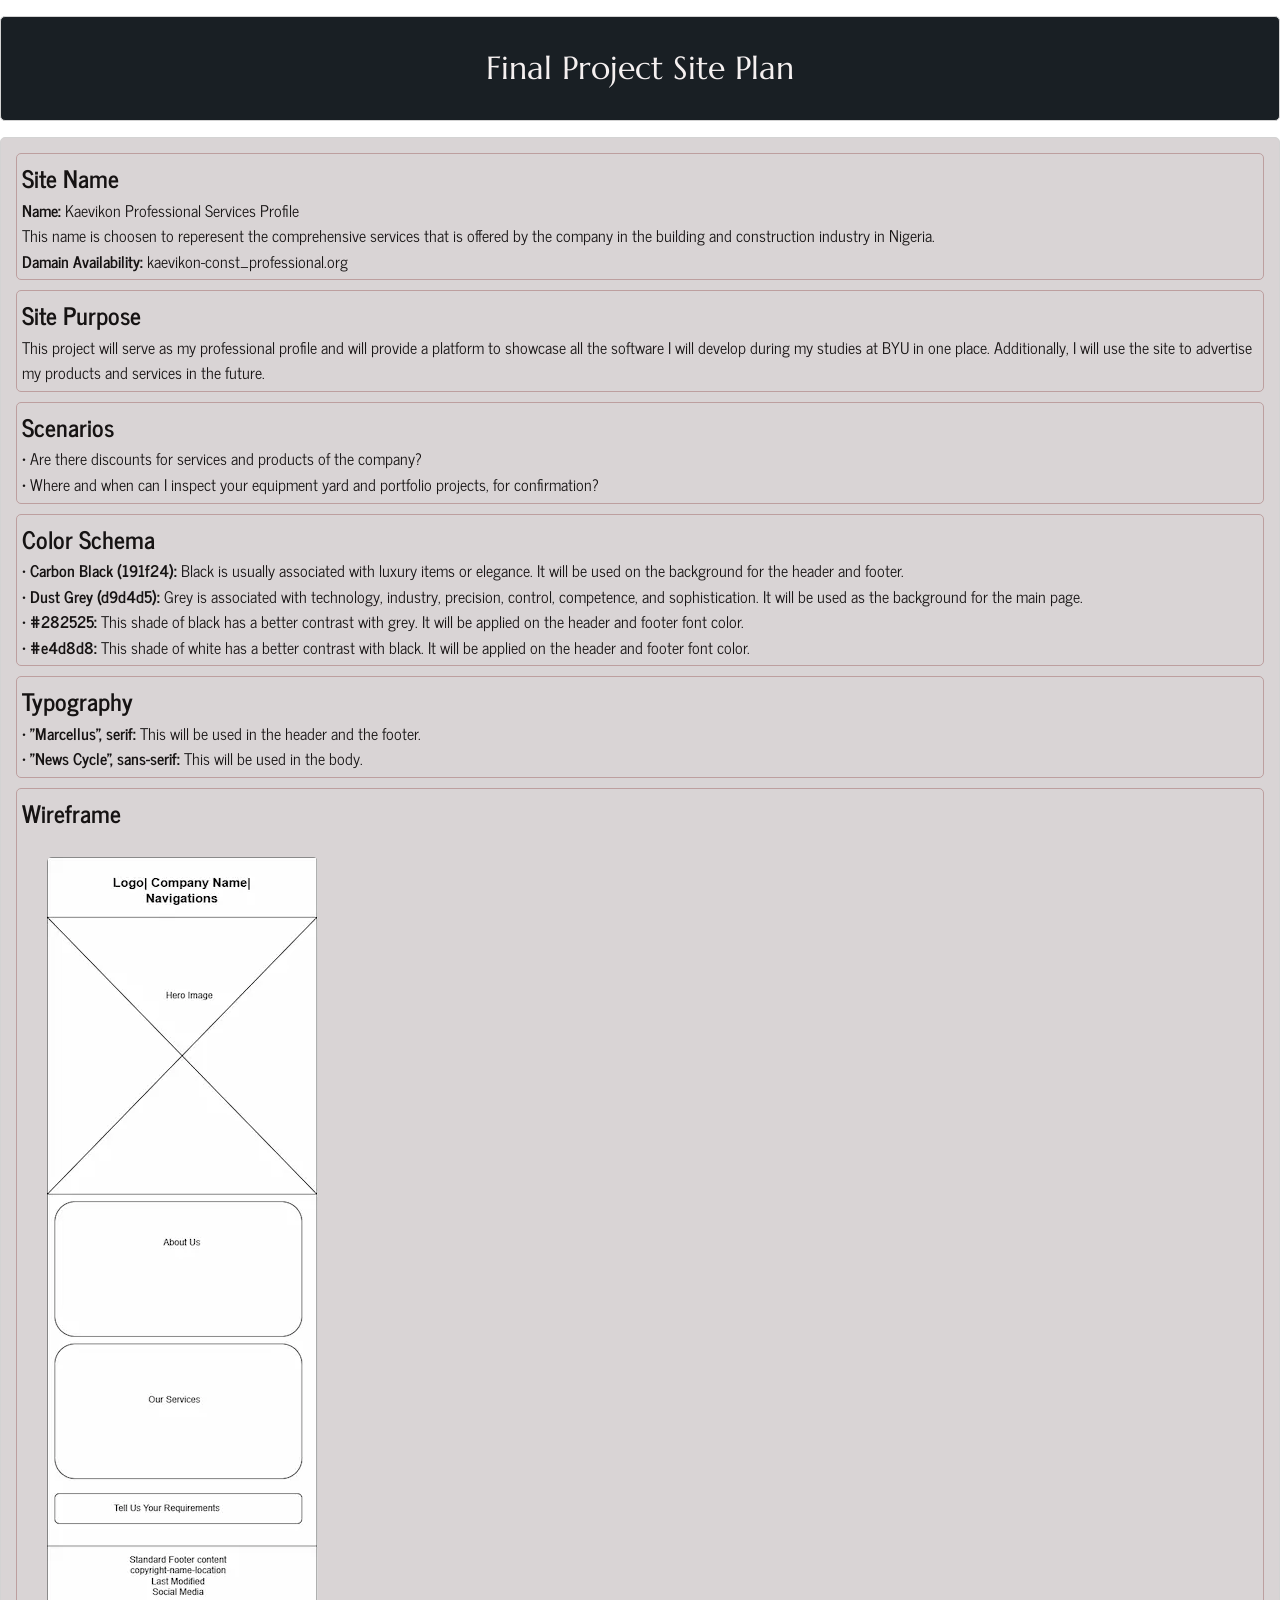
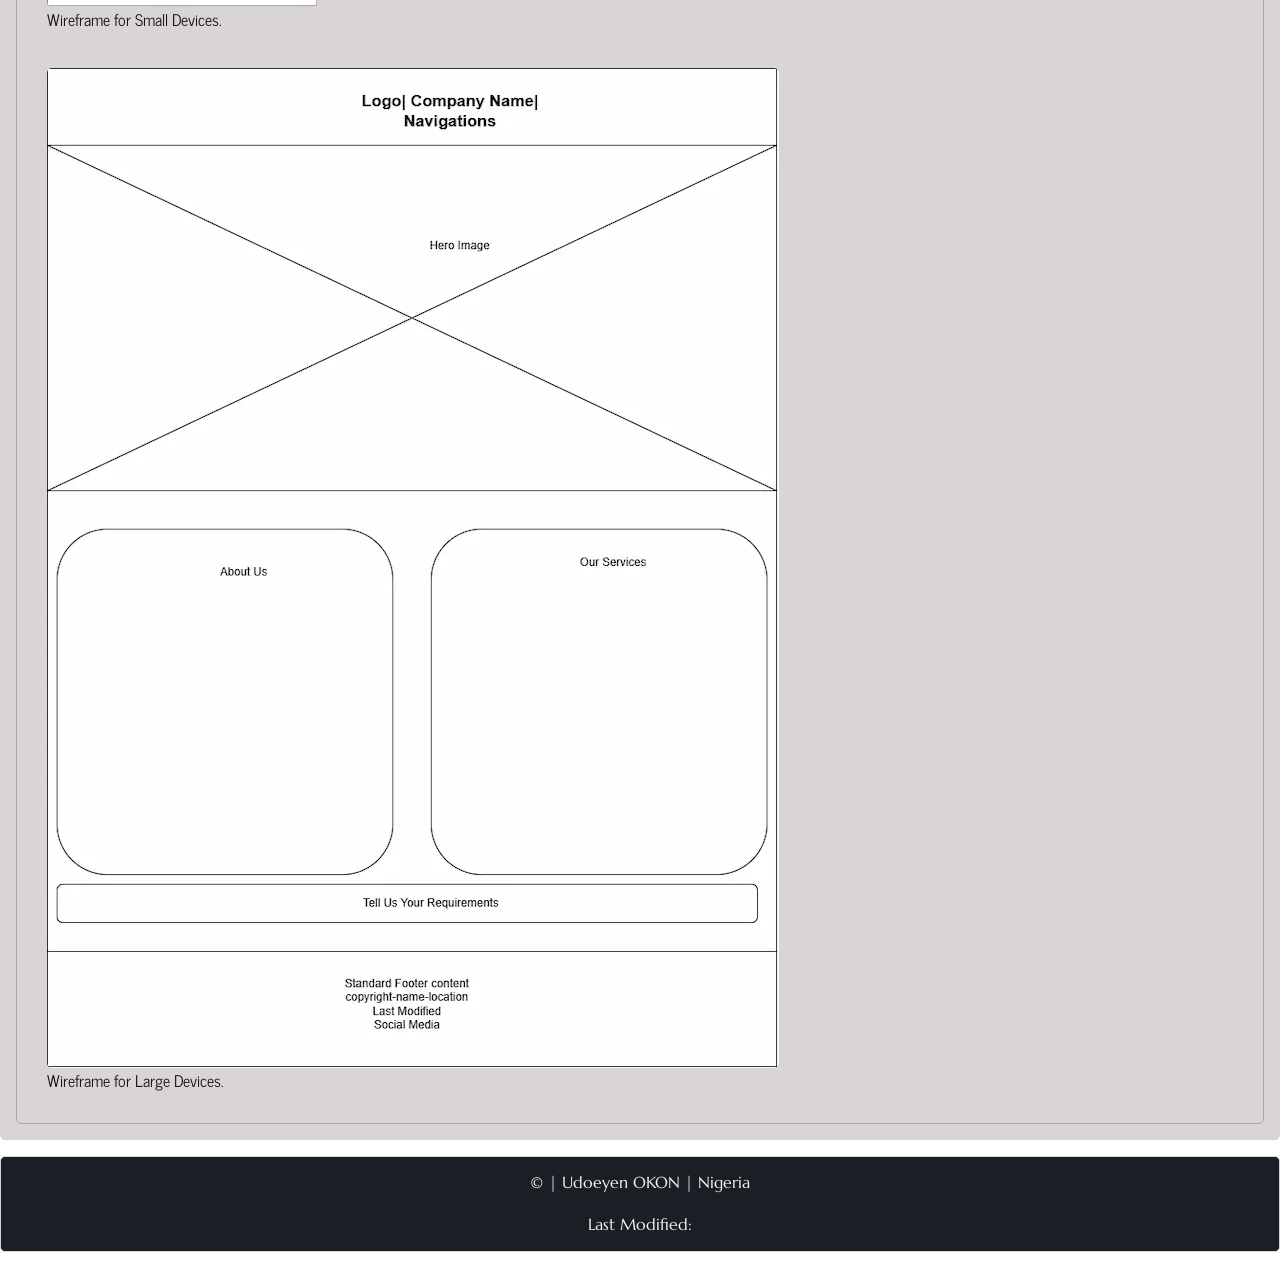
<file: final-project/siteplan.html>
<!DOCTYPE html>
<html lang="en">

<head>
    <meta charset="UTF-8">
    <meta name="viewport" content="width=device-width, initial-scale=1.0">
    <title>WDD231-Final Project Site Plan</title>
    <meta name="description"
        content="This web page is designed for showcasing and adverting the products and services of Kaevikon Construction Company">
    <meta name="author" content="Udoeyen Aniefiok Okon">
    <link rel="preconnect" href="https://fonts.googleapis.com">
    <link rel="preconnect" href="https://fonts.gstatic.com" crossorigin>
    <link href="https://fonts.googleapis.com/css2?family=Marcellus&family=News+Cycle:wght@400;700&display=swap"
        rel="stylesheet">
    <link rel="stylesheet" href="styles/siteplan.css">
</head>

<body>
    <header>
        <!-- <img src="" alt=""> -->
        <h1>Final Project Site Plan</h1>
    </header>

    <main>
        <section>
            <h2>Site Name</h2>
            <p><strong>Name: </strong>Kaevikon Professional Services Profile</p>
            <p>
                This name is choosen to reperesent the comprehensive services that is offered by the company in the
                building and construction industry in Nigeria.
            </p>
            <p><strong>Damain Availability: </strong>kaevikon-const_professional.org</p>
        </section>

        <section>
            <h2>Site Purpose</h2>
            <p>
                This project will serve as my professional profile and will provide a platform to showcase all the
                software I will
                develop during my studies at BYU in one place. Additionally, I will use the site to advertise my
                products and services
                in the future.
            </p>
        </section>

        <section>
            <h2>Scenarios</h2>
            <p>• Are there discounts for services and products of the company?</p>
            <p>• Where and when can I inspect your equipment yard and portfolio projects, for confirmation?</p>
        </section>

        <section>
            <h2>Color Schema</h2>
            <p><strong>• Carbon Black (191f24): </strong>Black is usually associated with luxury items or elegance.
                It will be used on the background for the header and footer.</p>
            <p><strong>• Dust Grey (d9d4d5): </strong>Grey is associated with technology, industry, precision, control,
                competence, and sophistication. It will be used as the background for the main page.</p>
            <p><strong>• #282525: </strong>This shade of black has a better contrast with grey. It will be applied on
                the header and footer font color.</p>
            <p><strong>• #e4d8d8: </strong>This shade of white has a better contrast with black. It will be applied on
                the header and footer font color.</p>
        </section>

        <section>
            <h2>Typography</h2>
            <p><strong>• "Marcellus", serif: </strong>This will be used in the header and the footer.</p>
            <p><strong>• "News Cycle", sans-serif: </strong>This will be used in the body.</p>
        </section>

        <section>
            <h2>Wireframe</h2>
            <figure class="small">
                <img src="images/final-project-small.webp" alt="small devices" width="271" height="800" loading="lazy"
                    decoding="async">
                <figcaption>Wireframe for Small Devices.</figcaption>
            </figure>

            <figure class="large">
                <img src="images/final-project-large.webp" alt="large devices" width="732" height="1000" loading="lazy"
                    decoding="async">
                <figcaption>Wireframe for Large Devices.</figcaption>

            </figure>
        </section>
    </main>

    <footer>
        <p>©<span id="CurrentYear"></span> | Udoeyen OKON | Nigeria</p>
        <p class="modified">Last Modified: <span id="LastModified"></span></p>
    </footer>

</body>

</html>
</file>
<file: styles/base.css>
:root {
    --header-footer-background: #191f24;
    --main-page-background: #D9D4D5;
    --text-on-header-footer: #f5f0f0;
    --text-on-main-page: #161313;
    --button: #605c5c;
    --text-on-button: #efefef;
}

* {
    margin: 0;
    box-sizing: border-box;
}

body {
    font-family: "News Cycle", sans-serif;
    font-weight: 400;
    font-style: normal;
    /* min-width: 320px; */
}

h1,
header,
footer {
    font-family: "Marcellus", serif;
    font-weight: 400;
    font-style: normal;
}


/* HEADER */
header {
    display: grid;
    grid-template-columns: 24PX auto 80px;
    padding: 15px 0 5px 10px;
    align-items: end;
    border-bottom: solid 1px #ddd;
    column-gap: 8px;
    background-color: var(--header-footer-background);
    color: var(--text-on-header-footer);
}

header img {
    display: block;
    width: 100%;
    height: auto;
    padding-bottom: 4px;
}

header span {
    font-size: 1.8rem;
    color: #eee;
}

/* HAMBURGER NAVIGATION */
.hamburger {
    background: none;
    border: none;
    color: white;
    cursor: pointer;
}

.hamburger::before {
    content: "\2630";
}

.hamburger.show::before {
    content: "\00D7";
    /* font-size: 1.5rem; */
}

/* NAVIGATION */
.navigation {
    display: none;
}

.navigation.show {
    display: block;
}

.navigation ul {
    list-style-type: none;
    margin: 0;
    padding: 10px;
}

.navigation a {
    display: block;
    padding: 10px;
    text-decoration: none;
    border-bottom: solid 1px #dfd7d7;
    color: var(--text-on-main-page);
    text-align: start;
}

.navigation li.active {
    background-color: #eee;
}

.navigation a:hover {
    text-decoration: overline;
}


/* FOOTER */
footer {
    padding: 1rem 10px;
    text-align: center;
    background-color: var(--header-footer-background);
    color: var(--text-on-header-footer);

}

.social-media {
    display: flex;
    justify-content: center;
    column-gap: 15px;
}

.social-media a {
    display: flex;
    border: solid 1px #dfd7d7;
    width: 44px;
    height: 44px;
    align-items: center;
    justify-content: center;
    border-radius: 22px;
    background-color: var(--text-on-button);
}

.social-media img {
    width: 22px;
    height: 22px;
}

.social-media a:hover {
    background-color: #dbc1bb;
}

footer div {
    padding: 10px;
}

/* Certificate */
.cert-courses ul {
    display: flex;
    flex-direction: row;
    justify-content: center;
    column-gap: 15px;
}

.cert-courses a {
    display: block;
    border: solid 1px #dfd7d7;
    align-items: center;
    justify-content: center;
    background-color: var(--text-on-button);
    padding: 5px;
    text-decoration: none;
    border-radius: 5px;
    text-align: center;
    height: 44px;
    color: var(--text-on-main-page);
}

.cert-courses li {
    list-style-type: none;
    flex: 1 1 100%;
}

.cert-courses a:hover {
    background-color: #dbc1bb;
}

#course-card {
    display: grid;
    grid-template-columns: 1fr;
    text-align: center;
    padding: 15px;
    gap: 10px;
}

.completed {
    background-color: #dbc1bb;
    display: block;
    border: solid 1px grey;
    border-radius: 5px;
}

.not-completed {
    background-color: #efe6e4;
    display: block;
    border: solid 1px grey;
    border-radius: 5px;
}

#credit {
    text-align: center;
    padding-bottom: 15px;
}


/* Main*/

h1 {
    margin-left: 10px;
}

.about-me p {
    margin-bottom: 1em;
    padding: 15px;
    /* text-indent: 2em; */
}

h2 {
    background-color: var(--header-footer-background);
    color: var(--text-on-header-footer);
    padding: 5px;
    text-align: center;
}

main {
    display: grid;
    padding: 10px;
    background-color: var(--main-page-background);
    color: var(--text-on-main-page);
}

.photo img {
    width: 100%;
    height: auto;
    padding: 15px;
    /* width: 300px;
    height: 400px;
    object-fit: cover;
    padding: 15px; */
    margin: 0 auto;
    display: block;
}

/* Dialog box  ............................................................*/
dialog {
    border: 1px solid rgb(0 0 0 / 10%);
    border-radius: .25rem;
    padding: 1rem;
    background-color: #fff;
    box-shadow: 0 0 3rem #777;
    width: 90%;
    max-width: 600px;
}

::backdrop {
    background-color: rgb(0 0 0 / 50%);
}

dialog button {
    position: absolute;
    top: 23px;
    right: 23px;
    padding: .5rem 1rem;
    border: 1px solid rgb(0 0 0 / 10%);
}
</file>
<file: styles/base-large.css>
@media (min-width: 660px) {

    .hamburger {
        display: none;
    }

    header {
        grid-template-columns: 24PX auto;
    }

    body {
        /* max-width: 1000px; */
        margin: 0 auto;
    }

    .navigation {
        display: block;
        border-bottom: solid 1px #dfd7d7;
    }

    .navigation ul {
        display: flex;
        column-gap: 20px;
    }

    .navigation a {
        border: none;
    }


    /* FOOTER */
    footer {
        display: grid;
        grid-template-columns: 1fr 1fr 1fr;
    }


    /* Main */
        main {
            grid-template-columns: 1fr 1fr 1fr;
            gap: 10px;
        }

        h1 {
            grid-column: span 3;
            grid-row: 1/2;
        }

        .about-me {
            grid-column: 1/3;
            grid-row: 2/3;
        }

        .photo {
            grid-column: 3/4;
            grid-row: 2/3;
        }

        .cert-courses {
            grid-column: span 3;
            grid-row: 3/4;
        }

        #course-card {
            grid-template-columns: 1fr 1fr;
        }
}
</file>
<file: startHere/styles/small.css>
*{box-sizing: border-box;}
html {
  -webkit-text-size-adjust: 100%; 
  -ms-text-size-adjust: 100%;
}

h1 {
  color: #3D405B;
}

form {
    margin: 1rem 2%;
  
    label {
      display: block;
      font-size: .8rem;
      color: purple;
      padding-top: .2rem;
    }
    h3 {
      font-size: .9rem;
      color: #E07A5F;
      margin: 1.5rem 0 .2rem 0;
      border-bottom: 1px solid #eee;
    }
  
    input[type=text],
    input[type=tel],
    input[type=date],
    input[type=email],
    select {
      display: block;
      margin: .1rem 0 1rem 0 ;
      padding: .3rem;
      border: 1px solid #999;
      border-radius: 4px;
      border-left-width: 5px;
      border-left-color:#555;
      font-size: 1rem;
      color: #3D405B;
      width: 250px;
    }
  
    input:required {border-left-color: #d70000;}
    input:focus {border-left-color: black; outline:none;}
    input:required:valid{border-left-color: green;}
  
    input[type=submit] {
      border: none;
      text-align: center;
      background-color: #3D405B;
      color: white;
      border-radius: 1rem;
      padding: .75rem 1.5rem;
      margin: 2rem 0;
      font-size: 1.2rem;
      -webkit-appearance: none;
      appearance: none;
    }
  }
  input:-webkit-autofill{
    -webkit-text-fill-color: #3D405B;
  }
  
  #results {
    background-color: #F4F1DE;
    padding: 0 1rem;
    border: 1px solid #E07A5F;
    border-radius: 6px;
  }
</file>
<file: startHere/styles/large.css>
@media only screen and (min-width: 38rem) {


} /*end media query*/
</file>
<file: styles/prophets.css>
* {
    margin: 0;
    box-sizing: border-box;
    border-radius: 15px;
    text-align: center;
}

body {
    font-family: "News Cycle", sans-serif;
    font-weight: 400;
    font-style: normal;
    /* min-width: 320px; */
    /* max-width: 900px; */
    margin: 0 auto;
}

h1,
header,
footer {
    font-family: "Marcellus", serif;
    font-weight: 400;
    font-style: normal;
}

#cards {
    display: grid;
    grid-gap: 0.5rem;
    grid-template-columns: repeat(auto-fit, minmax(320px, 1fr));
    padding: 10px;
}

section img {
    width: 100%;
    height: auto;
    padding: 10px;
    box-shadow: 5px 2px 5px green ;
}

h1 {
    border-bottom: solid 3px #eee;
}
</file>
<file: chamber/styles/chamber.css>
:root {
    --header-footer-background: #191f24;
    --main-page-background: #D9D4D5;
    --text-on-header-footer: #f5f0f0;
    --text-on-main-page: #161313;
    --button: #161313;
    --text-on-button: #efefef;
}

* {
    /* margin: 0 auto; */
    box-sizing: border-box;
}

body {
    font-family: "News Cycle", sans-serif;
    font-weight: 400;
    font-style: normal;
    margin: 0;
}

h1,
header,
footer {
    font-family: "Marcellus", serif;
    font-weight: 400;
    font-style: normal;
    /* font-family: "Marcellus", Georgia, "Times New Roman", serif; */
    line-height: 1.2;
}


/* HEADER */
/* header {
    display: grid;
    grid-template-columns: 24px auto 80px;
    padding: 5px 0 5px 10px;
    align-items: center;
    background-color: var(--header-footer-background);
    color: var(--text-on-header-footer);
} */

.logo-hamburger {
    display: flex;
    align-items: center;
    padding: 5px 0 5px 0;
    background-color: var(--header-footer-background);
    color: var(--text-on-header-footer);
    justify-content: flex-start;
}

.header-logo {
    display: flex;
    align-items: center;
    margin: 10px 0 10px 20px;
}

.header-logo img {
    width: 32px;
    height: auto;
    /* aspect-ratio: 1/1; */
    display: block;
    border: 1px solid gold;
    border-radius: 2px;
}

/* header img {
    width: 12px;
    height: 12px;
    display: block;
    border: 1px solid white;
    background-color: #5a3129;
    border-radius: 2px;
} */

/* .dark-theme {
    width: 16px;
    height: 16px;
    background-color: white;
    border-radius: 3px;
     margin-left: auto;
    margin-right: 5px;
} */

header span {
    font-size: 1.0rem;
    /* text-transform: uppercase;
    margin: 0 auto; */
}

/* HAMBURGER NAVIGATION */
.hamburger {
    color: white;
    cursor: pointer;
    font-size: large;
    /* padding: 5px 10px 5px 10px; */
    border: 1px solid gold;
    background-color: gray;
    /* width: 44px;
    height: 44px; */
    border-radius: 5px;
    margin-left: auto;
    margin-right: 5px;
    /* margin-left: 10px; */
}

.hamburger::before {
    content: "\2630";
}

.hamburger.show::before {
    content: "\00D7";
    /* font-size: 1.5rem; */
}

.hamburger:hover {
    background: #e2d2d2;
}

/* NAVIGATION */
.navigation {
    display: none;
    background-color: rgb(51, 49, 49);
    color: var(--text-on-button);
}

.navigation.show {
    display: block;
}

.navigation ul {
    list-style-type: none;
    margin: 0;
    padding: 15px;
}



.navigation a {
    display: block;
    padding: 5px 10px;
    text-decoration: none;
    color: var(--text-on-header-footer);
    text-align: start;
    /* border-bottom: 1px solid #e2d2d2; */
}

.active {
    background-color: #7f1010;
    border-radius: 5px;
}

.navigation a:hover {
    text-decoration: overline;
}


/* FOOTER */
footer {
    /* padding: .5rem 5px; */
    text-align: center;
    background-color: var(--header-footer-background);
    color: var(--text-on-header-footer);
    min-height: 480px;

}

.social-media {
    display: flex;
    justify-content: center;
    column-gap: 5px;
    margin: 5px;
}

.social-media a {
    display: flex;
    border: solid 1px #dfd7d7;
    width: 44px;
    height: 44px;
    align-items: center;
    justify-content: center;
    border-radius: 5px;
    background-color: var(--text-on-button);
    margin: 10px;
}

.social-media img {
    display: block;
    width: 14px;
    height: auto;
    aspect-ratio: 1/1;
}

.social-media a:hover {
    background-color: #dbc1bb;
}

/* Main*/

h1 {
    margin-left: 10px;
}

main {
    background-color: var(--main-page-background);
    color: var(--text-on-main-page);
}

/* DIRECTORY*/

.display-buttons {
    margin: 1rem auto;
    padding: 0.5rem;
    background-color: #575353;
    text-align: center;
}

.display-buttons button:hover {
    background-color: #dbc1bb;
}

.display-buttons button {
    padding: 0.5rem 1rem;
    font-weight: 700;
}


.grid-card {
    display: grid;
    grid-template-columns: repeat(auto-fit, minmax(280px, 1fr));
    grid-gap: 5px;
}

.grid-card section {
    border: 1px solid rgb(0 0 0 / 10%);
    padding: 0.5rem;
    background-color: #e3dfdf;
    text-align: center;
    display: grid;
    grid-template-columns: 1fr 1fr;
}

/* .grid-card section a {
    color: var(--text-on-main-page);
} */

.tittle {
    grid-column: 1/3;
    grid-row: 1/2;
    padding: 1px;
    border-bottom: 1px rgb(56, 53, 53) solid;
}

.logo {
    grid-column: 1/2;
    grid-row: 2/3;
    padding: 10px;
}

.info {
    grid-column: 2/3;
    grid-row: 2/3;
    padding: 10px;
    align-content: center;
}

.info p {
    padding: 10px;
}

.grid-card section>* {
    margin: 0.1rem;
}

.grid-card img {
    border: 1px solid #fff;
    box-shadow: 0 0 1rem #4a3939;
    width: 100%;
    height: auto;
}


.list section {
    padding: 20px;
}

/* .list section a {
    color: var(--text-on-main-page);
} */

.list {
    margin: 0;
    text-align: center;
}

.list section img {
    display: none;
}

.list section h2 {
    font-size: 1rem;
    text-align: center;
}

.list section:nth-child(even) {
    background-color: #f7e9e9;
}


/* HOME PAGE */

.hero-picture img {
    width: 100%;
    height: auto;
}


.business-sportlight {
    display: grid;
    grid-template-columns: repeat(auto-fit, minmax(280px, 1fr));
    grid-gap: 5px;
    min-height: 350px;
}

.business-sportlight section {
    border: 1px solid rgb(0 0 0 / 10%);
    padding: 0.5rem;
    background-color: #e3dfdf20;
    text-align: center;
    display: grid;
    grid-template-columns: 1fr 1fr;
    max-width: 400px;
    margin: 0 auto;
}

.tittle2 {
    grid-column: 1/3;
    grid-row: 1/2;
    padding: 1px;
    border-bottom: 1px rgb(56, 53, 53) solid;
}

.logo2 {
    grid-column: 1/2;
    grid-row: 2/3;
    padding: 10px;
}

.info2 {
    grid-column: 2/3;
    grid-row: 2/3;
    padding: 10px;
    align-content: center;
}

.info2 p {
    padding: 10px;
}

/* .business-sportlight{
    margin: 0 auto;

} */

.business-sportlight section a {
    color: var(--text-on-main-page);
}

.business-sportlight img {
    border: 1px solid #fff;
    box-shadow: 0 0 1rem #4a3939;
    width: 100%;
    height: auto;
}

.events {
    font-size: 85%;
    margin: 15px;
    min-height: 400px;
}

.events h2 {
    text-align: center;
    background: white;
}

.hero {
    position: relative;
}

.event-highlight {
    display: grid;
    grid-template-columns: 1fr 1fr;
    grid-gap: 5px;
    min-height: 220px;
}

.event-highlight section {
    display: grid;
    grid-template-columns: 1fr;
    flex-wrap: wrap;
    box-sizing: border-box;
    border: 1px solid rgb(0 0 0 / 10%);
    padding: 0.5rem;
    background-color: rgb(224, 221, 221, 0.9);
    list-style: none;
    text-align: start;
}

.weather-report {
    font-size: 85%;
    box-sizing: border-box;
    border: 1px solid rgb(0 0 0 / 10%);
    border-radius: 5px;
    background-color: #e2d2d295;
    margin-top: 5px;
    margin: 0 auto;
}

.weather-report h2 {
    text-align: start;
    /* background: white; */
    margin-top: 10px;
}

#forecast div {
    display: grid;
    grid-template-columns: auto 1fr 24px 1fr;
    box-sizing: border-box;
    /* border: 1px solid rgb(65, 60, 60); */
    padding: 0.1rem;
    list-style: none;
    text-align: start;
    /* border-radius: 5px; */
    margin: 5px;
    gap: 5px;
}

#forecast {
    display: grid;
    grid-template-columns: 1fr;
    min-height: 180px;
    /* margin: 0 auto; */
}

#current {
    text-align: center;
}

#forecast img {
    width: 100%;
    aspect-ratio: 1;
}


#weather-icon {
    width: 3%;
    aspect-ratio: 1;
}

#forecast div strong {
    font-size: large;
}

.contact {
    list-style: none;
    display: grid;
    grid-template-columns: 1fr 1fr;
    padding: 10px;
    margin: 1rem;
    min-height: 90px;
    position: absolute;
    left: 25%;
    top: 0;
}

.contact p,
.contact a {
    box-sizing: border-box;
    border: 1px solid rgb(156, 75, 75);
    margin: 0;
    padding: 5px;
    border-radius: 10px;
}

.li1 {
    grid-column: 1/2;
    grid-row: 1/2;
    text-align: right;
    background-color: #e2d2d2;
}

.li2 {
    grid-column: 1/2;
    grid-row: 2/3;
    text-align: right;
    background-color: #e2d2d2;
}

.contact a {
    grid-column: 2/3;
    grid-row: 1/4;
    text-align: center;
    background-color: #d8b3b3;
    text-decoration: none;
    color: var(--text-on-main-page);
}

.contact a:hover {
    background: #e2d2d2;
}

/* ..............JOIN FORM..................... */
label {
    padding-top: 1rem;
    color: #5e1403;
    font-size: 0.9rem;
    margin-left: 10px;
}

input[type="text"],
input[type="date"],
input[type="email"],
input[type="tel"],
textarea,
select {
    background-color: #eee;
    display: block;
    border: solid 1px #999;
    border-radius: 6px;
    padding: .75rem;
    color: #555;
    width: 100%;
    max-width: 600px;
    appearance: none;
}

.reg-form h2,
span {
    margin-left: 10px;
}

.contact-form {
    background: #d9d4d5;
    margin-left: 10px;
}

input[type="submit"] {
    border: none;
    background-image: linear-gradient(#9c2c13, #6f200e);
    color: #fff;
    border-radius: 6px;
    padding: 0.8rem;
    width: 96%;
    max-width: 600px;
    margin: 1rem 0 2rem;
}

select:required,
input:required {
    border-left: solid 8px red;
}

select:required:valid,
input:required:valid {
    border-left: solid 8px green;
}

input[type="submit"]:hover {
    background: yellowgreen;
}

#note,
#note2,
#note3,
.note2 {
    font-style: italic;
}

.contact-form h2 {
    text-align: start;
}

.reg-form div {
    padding: 5px;
}

@keyframes fadeColor {
    from {
        background-color: #383202;
    }

    to {
        background-color: #ecebe1;
    }
}

.card {
    max-width: 200px;
    display: flex;
    flex-direction: column;
    gap: 10px;
    padding: 5px;
    margin-left: 10px;
}

.card section,
.message {
    background-color: rgb(239, 231, 231);
    text-align: center;
    animation-name: fadeColor;
    animation-duration: 3s;
    padding: 10px;
    border: 1px solid rgb(211, 198, 124);
    border-top-left-radius: 15px;
    border-bottom-right-radius: 15px;
    margin-left: 10px;
}

.card button,
.card p {
    padding: 5px;
    margin-top: 5px;
}

.body {
    position: relative;
}

#membershipLevelDetails {
    max-width: 300px;
    padding: 5px;
    position: absolute;
    left: 40%;
    top: 125%;
    border-radius: 10px;

}

#membershipLevelDetails div {
    display: flex;
    border-bottom: 1px solid gray;
    padding: 15px;
}

.radio {
    display: flex;
    flex-direction: column;
}

.radio p {
    text-align: end;
}

.contact-form div {
    padding: 10px;
}

.form2 {
    margin-top: 20px;
}


/* ..............THANK YOU FORM..................... */
.thank-you {
    margin: 10px;
}

.thank-you h2 {
    border-bottom: 1px solid gray;
    padding: 10px;
}

.thank-you div {
    margin-top: 25px;
}

/* ..............DISCOVER..................... */
#businessCard {
    margin: 1rem 5px;
    min-height: 800px;

}

#businessCard div {
    margin: 0.5rem;
    border: solid 1px #999;
    background-color: #eee;
    border-radius: 8px;
    overflow: hidden;
    text-align: center;

    display: grid;
    grid-template-areas:
        "title"
        "photo"
        "description"
        "address"
        "button";
}

#businessCard div h2 {
    margin: 1rem 10px;
    grid-area: title;
}


#businessCard figure {
    grid-area: photo;
    margin: 0;
}

#businessCard figure img {
    width: 100%;
    height: auto;
    aspect-ratio: 3 / 2;
    display: block;
}

#businessCard div p {
    margin: 5px 10px;
    grid-area: description;
}

#businessCard div address {
    margin: 0.5rem 10px;
    grid-area: address;
}

#businessCard div button {
    grid-area: button;
    display: block;
    width: 200px;
    margin: 10px auto;
    padding: 10px;
    border-radius: 5px;
    background-color: var(--button);
    color: var(--text-on-button)
}
</file>
<file: chamber/styles/chamber-large.css>
@media (min-width: 730px) {

    header span {
        font-size: 1.5rem;
        /* text-transform: uppercase; */
    }

    .header {
        display: grid;
        grid-template-columns: 1fr auto;
    }

    .header-logo {
        grid-column: 1/2;
    }

    .navigation {
        grid-column: 2/3;
        background-color: #191f24;
        display: flex;
    }

      
    .navigation ul {
         display: flex;
         column-gap: 20px;
     }

    .hamburger {
        display: none;
    }

    /* body {
        max-width: 1000px;
        margin: 0 auto;
    } */

   

    /* FOOTER */
    footer {
        display: grid;
        grid-template-columns: 1fr 1fr 1fr;
        min-height: 280px;
    }

    .list section {
        display: grid;
        grid-template-columns: 0.75fr .75fr 0.5fr 0.75fr 0.5fr 0.5fr;
        gap: 30px;
        text-align: left;
    }

    /* DIRECTORY */
    /* .events {
        position: absolute;
        bottom: 0;
        left: 0;
    } */

    .event-highlight {
        display: flex;
    }


    #forecast {
        /* display: grid; */
        grid-template-columns: 1fr 1fr 1fr;
        gap: 10px;
        /* max-width: 900px; */
    }

    /* ..............JOIN FORM..................... */
    .reg-form {
        display: grid;
        grid-template-columns: 1fr 1fr 1fr;
    }

    .form1 {
        grid-column: 1/3;
    }

    #membershipLevelDetails {
        position: absolute;
        left: 15%;
        top: 25%;
    }

    /* ..............DISCOVER..................... */





}
</file>
<file: chamber/styles/discover-medium.css>
@media (min-width: 641px) {

    /* ..............DISCOVER..................... */
    #businessCard div {
        grid-template-areas:
            "photo title"
            "photo description"
            "photo address"
            "photo button";
    }

    #businessCard figure img:hover {
        box-shadow: 0 0 50px #333;
    }
}


@media (min-width:1025px) {

    header span {
        font-size: 1.5rem;
        /* text-transform: uppercase; */
    }

    .header {
        display: grid;
        grid-template-columns: 1fr auto;
    }

    .header-logo {
        grid-column: 1/2;
    }

    .navigation {
        grid-column: 2/3;
        background-color: #191f24;
    }



    .hamburger {
        display: none;
    }

    .navigation {
        display: flex;
    }

    .navigation ul {
        display: flex;
        column-gap: 20px;
    }

    #businessCard {
        display: grid;
        grid-template-columns: repeat(2, 1fr);
        gap: 1rem;
    }

    #businessCard div {
        grid-template-areas:
            "title title button"
            "description description button"
            "address address button"
            "photo photo button";
        margin: 0;
    }

    /* FOOTER */
    footer {
        display: grid;
        grid-template-columns: 1fr 1fr 1fr;
        min-height: 280px;
    }
}
</file>
<file: final-project/styles/final-project.css>
:root {
    --header-footer-background: #191f24;
    --main-page-background: #D9D4D5;
    --text-on-header-footer: #f5f0f0;
    --text-on-main-page: #161313;
    --button: #161313;
    --text-on-button: #efefef;
}

* {
    /* margin: 0 auto; */
    box-sizing: border-box;
}

body {
    font-family: "News Cycle", sans-serif;
    font-weight: 400;
    font-style: normal;
    margin: 0;
}

h1,
header,
footer {
    font-family: "Marcellus", serif;
    font-weight: 400;
    font-style: normal;
    /* font-family: "Marcellus", Georgia, "Times New Roman", serif; */
    line-height: 1.2;
}


.logo-hamburger {
    display: flex;
    align-items: center;
    padding: 5px 0 5px 0;
    background-color: var(--header-footer-background);
    color: var(--text-on-header-footer);
    justify-content: flex-start;
}

.header-logo {
    display: flex;
    align-items: center;
    margin: 10px 0 10px 20px;
}

.header-logo img {
    width: 32px;
    height: auto;
    /* aspect-ratio: 1/1; */
    display: block;
}

/* header img {
    width: 12px;
    height: 12px;
    display: block;
    border: 1px solid white;
    background-color: #5a3129;
    border-radius: 2px;
} */

/* .dark-theme {
    width: 16px;
    height: 16px;
    background-color: white;
    border-radius: 3px;
     margin-left: auto;
    margin-right: 5px;
} */

header span {
    font-size: 1.0rem;

}

/* HAMBURGER NAVIGATION */
.hamburger {
    color: white;
    cursor: pointer;
    font-size: large;
    /* padding: 5px 10px 5px 10px; */
    border: 1px solid gold;
    background-color: gray;
    /* width: 44px;
    height: 44px; */
    border-radius: 5px;
    margin-left: auto;
    margin-right: 5px;
    /* margin-left: 10px; */
}

.hamburger::before {
    content: "\2630";
}

.hamburger.show::before {
    content: "\00D7";
    /* font-size: 1.5rem; */
}

.hamburger:hover {
    background: #e2d2d2;
}

/* NAVIGATION */
.navigation {
    display: none;
    background-color: rgb(51, 49, 49);
    color: var(--text-on-button);
}

.navigation.show {
    display: block;

}

.navigation ul {
    list-style-type: none;
    margin: 0;
    padding: 15px;
}

.navigation a {
    display: block;
    padding: 5px 10px;
    text-decoration: none;
    color: var(--text-on-header-footer);
    text-align: start;
}

.active {
    background-color: #7f1010;
    border-radius: 5px;
}

.navigation a:hover {
    text-decoration: overline;
}


/* FOOTER */
footer {
    padding: .5rem 5px;
    text-align: center;
    background-color: var(--header-footer-background);
    color: var(--text-on-header-footer);
    min-height: 550px;
}

.footer div {
    padding: .5rem;
}

.social-media {
    display: flex;
    justify-content: center;
    column-gap: 5px;
    margin: 5px;
}

.social-media a {
    display: flex;
    border: solid 1px #dfd7d7;
    width: 44px;
    height: 44px;
    align-items: center;
    justify-content: center;
    border-radius: 5px;
    background-color: var(--text-on-button);
    margin: 10px;
}

.social-media img {
    display: block;
    width: 14px;
    height: auto;
    aspect-ratio: 1/1;
}

.social-media a:hover {
    background-color: #dbc1bb;
}

footer a {
    display: block;
    padding: 1rem;
    color: var(--text-on-header-footer);
    margin-top: 10px;
    border: 1px solid gold;
}


/* Main*/

h1 {
    margin-left: 10px;
}

main {
    background-color: var(--main-page-background);
    color: var(--text-on-main-page);
}


/* ..................HOME...................... */
.about p {
    margin-bottom: 1em;
    /* text-indent: 2em; */
}

.hero {
    text-align: center;
    position: relative;
}

.hero img {
    max-width: 100%;
    height: auto;
    /* position: relative; */
}

/* 
.overlay {
    position: absolute;
    top: 0;
    left: 1%;
    font-size: small;
    
} */

.message {
    display: flex;
    gap: 10px;
    font-size: small;
}

.message button {
    border: none;
    background: none;
}


.highlight {
    position: absolute;
    top: 5px;
    left: 1%;
    font-size: small;
}

section, .details div {
    text-align: start;
    margin: 5px;
    padding: 10px;
}

h2 {
    text-align: center;
    margin-left: 10px;
}

.sub-tittle {
    text-align: center;
    font-size: x-large;
}

.button a {
    text-align: center;
    display: block;
    text-decoration: none;
    padding: 1rem;
    color: rgb(73, 9, 9);
    font-weight: 900;
    font-size: xx-large;
    background-color: var(--text-on-button);
}

.button a:hover {
    background: #dbc1bb;
    color: rgb(33, 31, 31);
}

/* We Offer */
.offer ul {
    display: flex;
    flex-direction: row;
    justify-content: center;
    column-gap: 15px;
    padding-left: 0;
}

.offer a {
    display: block;
    border: solid 1px #dfd7d7;
    align-items: center;
    justify-content: center;
    background-color: var(--text-on-button);
    padding: 5px;
    text-decoration: none;
    border-radius: 5px;
    text-align: center;
    height: 44px;
    color: var(--text-on-main-page);
}

.offer li {
    list-style-type: none;
    flex: 1 1 100%;
}

.offer a:hover {
    background-color: #dbc1bb;
}

#professional-service-card {
    display: grid;
    grid-template-columns: 1fr 1fr;
    text-align: center;
    gap: 10px;
}

#professional-service-card p {
    background-color: #dbc1bb;
    display: block;
    border: solid 1px grey;
    border-radius: 5px;
    padding: 10px;

}

#professional-service-card p:hover {
    background: var(--text-on-button);
    color: rgb(33, 31, 31);
}

#detailed-services,
#project-details {
    border-radius: 10px;
}

#detailed-services div,
#project-details div {
    display: grid;
    grid-template-columns: auto 44px;
    gap: 10px;
    border-bottom: solid 1px #dbc1bb;
}

.close-button,
h3,
h2 {
    background: none;
    border: none;
    display: block;
}

/* ................Uyo Weather...... */
.weather-report {
    font-size: 85%;
    background-color: #e2d2d295;
    margin-top: 5px;
    min-height: 800px;
}

.weather-report div {
    padding: 20px;
}

.weather-report h2 {
    text-align: start;
    margin-top: 10px;
}

#forecast {
    display: grid;
    grid-template-columns: 1fr 1fr;
    box-sizing: border-box;
    padding: 0.1rem;
    list-style: none;
    text-align: start;
    margin: 5px;
    gap: 5px;
}

.forecast-card {
    display: grid;
    grid-template-columns: 1fr;
    min-height: 180px;
    text-align: center;
}

#current {
    text-align: center;
}

#forecast img,
#weather-icon {
    width: 32px;
    height: auto;
    aspect-ratio: 1;
    margin: 0 auto;
}

/* ..................PROJECT PORTFOLIO...................... */
.portfolio-photo {
    display: grid;
    grid-template-columns: repeat(auto-fit, minmax(280px, 1fr));
    grid-gap: 5px;
    min-height: 3000px;
}

.portfolio-photo section {
    border: 1px solid rgb(0 0 0 / 10%);
    padding: 0.5rem;
    background-color: #e3dfdf;
    text-align: center;
    display: grid;
    grid-template-columns: 1fr;
    position: relative;
}

.portfolio-photo section div {
    position: relative;
}

.portfolio-photo section>* {
    margin: 0.1rem;
}

.portfolio-photo img {
    border: 1px solid #fff;
    box-shadow: 0 0 1rem #4a3939;
    width: 100%;
    height: auto;
}

.portfolio-photo button {
    position: absolute;
    bottom: 10%;
    left: 5%;
    height: 44px;
    border-radius: 5px;
}

.portfolio-photo button:hover {
    background-color: #e3dfdf;
}

/* ..............ENQUIRY FORM..................... */
label {
    padding-top: 1rem;
    color: #5e1403;
    font-size: 0.9rem;
    margin-left: 10px;
}

input[type="text"],
input[type="date"],
input[type="email"],
input[type="tel"],
textarea,
select {
    background-color: #eee;
    display: block;
    border: solid 1px #999;
    border-radius: 6px;
    padding: .75rem;
    color: #555;
    width: 100%;
    max-width: 600px;
    appearance: none;
}

span {
    margin-left: 10px;
}

.contact-form {
    background: #d9d4d5;
    margin-left: 10px;
}

input[type="submit"] {
    border: none;
    background-image: linear-gradient(#9c2c13, #6f200e);
    color: #fff;
    border-radius: 6px;
    padding: 0.8rem;
    width: 96%;
    max-width: 600px;
    margin: 1rem 0 2rem;
}

select:required,
input:required {
    border-left: solid 8px red;
}

select:required:valid,
input:required:valid {
    border-left: solid 8px green;
}

input[type="submit"]:hover {
    background: yellowgreen;
}

#note {
    font-style: italic;
}

.reg-form div {
    padding: 5px;
}

/* ..............THANK YOU FORM..................... */
.thank-you {
    margin: 10px;
}

.thank-you h2 {
    border-bottom: 1px solid gray;
    padding: 10px;
}

.thank-you div {
    margin-top: 25px;
}
</file>
<file: final-project/styles/final-project-large.css>
@media (min-width: 730px) {

    header span {
        font-size: 1.5rem;
        /* text-transform: uppercase; */
    }

    .header {
        display: grid;
        grid-template-columns: 1fr auto;
    }

    .header-logo {
        grid-column: 1/2;
    }

    .navigation {
        grid-column: 2/3;
        background-color: #191f24;
    }



    .hamburger {
        display: none;
    }


    .navigation {
        display: flex;
    }

    .navigation ul {
        display: flex;
        column-gap: 20px;
    }

    /* FOOTER */

    footer {
        min-height: 350px;
    }

    .footer {
        display: grid;
        grid-template-columns: 1fr 1fr 1fr;
    }

    /* ..................HOME...................... */
    .highlight {
        font-size: xx-large;
    }

    .message {
        font-size: x-large;
    }

    .details {
        display: grid;
        grid-template-columns: 1fr 1fr;
    }

    .about {
        grid-column: 1/2;
        grid-row: 1/2;
    }

    .button {
        grid-column: span 2;
        grid-row: 2/3;
    }


    .offer {
        grid-column: 2/3;
        grid-row: 1/2;
    }

    #professional-service-card {
        grid-template-columns: 1fr 1fr 1fr 1fr;
    }


    /* ................Uyo Weather...... */
    .weather-report {
        min-height: 550px;
    }

    #forecast {

        grid-template-columns: 1fr 1fr 1fr 1fr;
        gap: 10px;
    }

    /* ..................PROJECT PORTFOLIO...................... */
    .portfolio-photo {
        min-height: 1100px;
    }


}
</file>
<file: final-project/styles/siteplan.css>
:root {
    --primary-color: #D9D4D5;
    --secondary-color: #191f24;
    --testing: #efefef;
}

* {
    margin: 0;
    padding: 0;
    box-sizing: border-box;
    border-radius: 5px;
}

body {
    font-family: "News Cycle", sans-serif;
    font-weight: 400;
    font-style: normal;
    font-family: "News Cycle", Arial, Helvetica, sans-serif;
    line-height: 1.6;
}

main {
    background-color: var(--primary-color);
    color: #161313;
}

h1,
header,
footer {
    font-family: "Marcellus", serif;
    font-weight: 400;
    font-style: normal;
    text-align: center;
    background-color: var(--secondary-color);
    padding: 5px;
    color: #f5f0f0;
    font-family: "Marcellus", Georgia, "Times New Roman", serif;
    line-height: 2.6;
}

header,
main,
footer {
    margin: 1rem auto;
    border: 1px solid lightgray;
    padding: 5px;

}

section {
    border: 1px solid rgb(189, 159, 159);
    padding: 5px;
    margin: 10px;
}

.small img,
.large img {
    display: block;
    max-width: 100%;
    height: auto;
}

/* .large {
    display: none;
} */

.large,
.small {
    padding: 10px;
    margin: 15px;
}

/* 
@media (min-width: 768px) {

    .large {
        display: block;
        max-width: 100%;
        height: auto;
    }

    .small {
        display: none;
    }

} */
</file>
